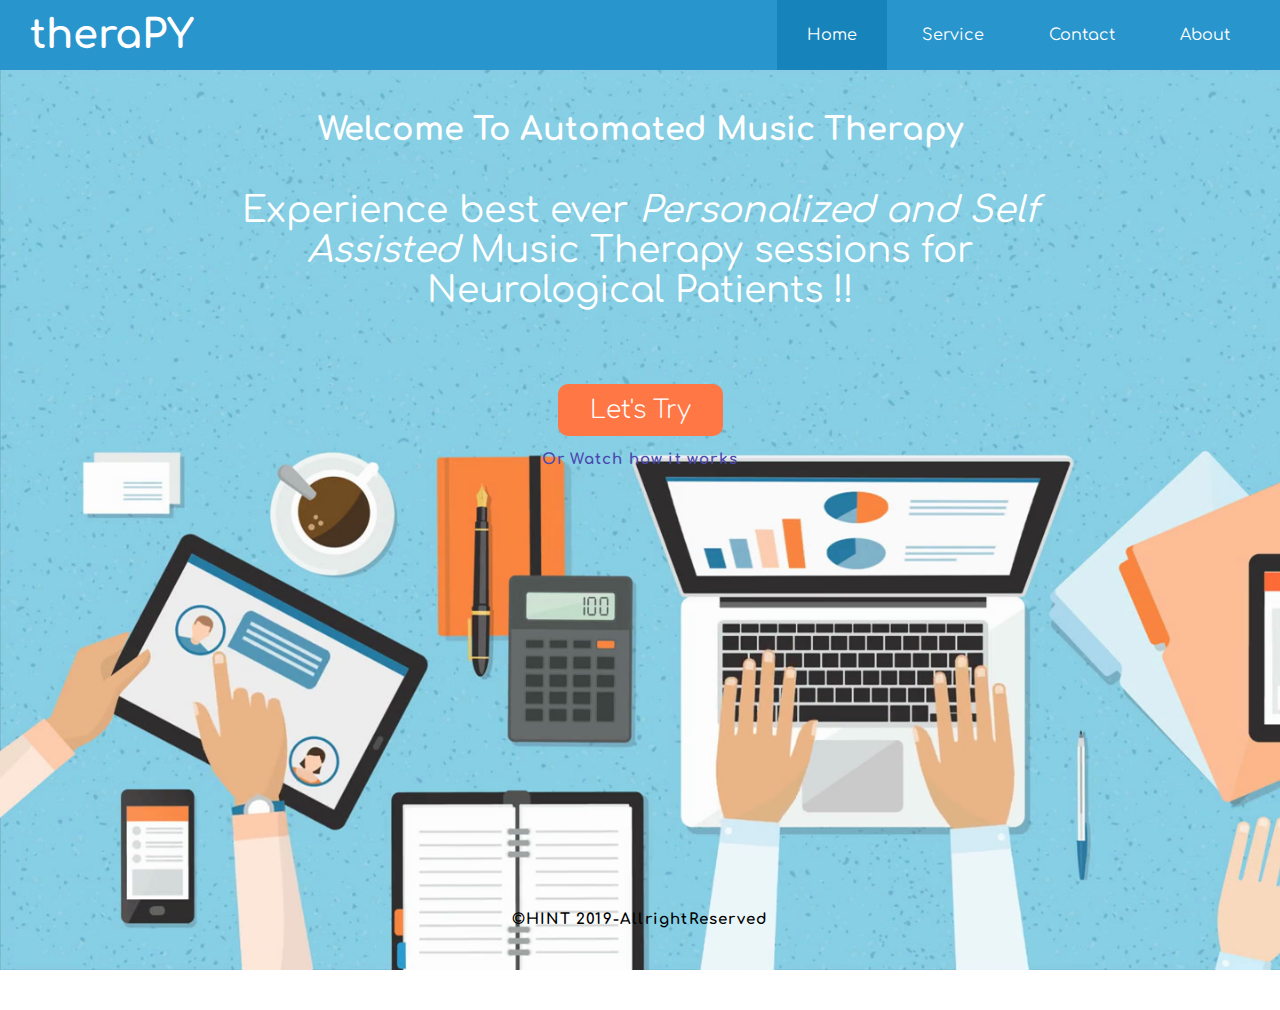
<file: html_files/index.html>
<!DOCTYPE html>
<html>
<head>
	<title>theraPY</title>
	<link rel="stylesheet" type="text/css" href="style.css">
	<link href="https://fonts.googleapis.com/css?family=Comfortaa" rel="stylesheet">
</head>
<body>
<div id="nav1">
	<h1><a href="index.html">theraPY</a></h1>
	<ul>
		<li id="active"><a href="index.html">Home</a></li>
		<li><a href="service.html">Service</a></li>
		<li><a href="contact.html">Contact</a></li>
		<li><a href="about.html">About</a></li>
	</ul>
</div>
<div id="main-content">
	<br>
	<h1>Welcome To Automated Music Therapy</h1>
	<br>
	<p>Experience best ever <i>Personalized and Self Assisted</i> Music Therapy sessions for Neurological Patients !!</p>
	<div id="page">
		<h3><a href="pythonPage.html">Let's Try</a></h3>
	</div>
	<div id="video">
		<p><a href="https://www.youtube.com">Or Watch how it works</a></p>
	</div>
	<div id="footer">
		<p>&copy;HINT 2019-AllrightReserved</p>
	</div>
</div>
</body>
</html>
</file>
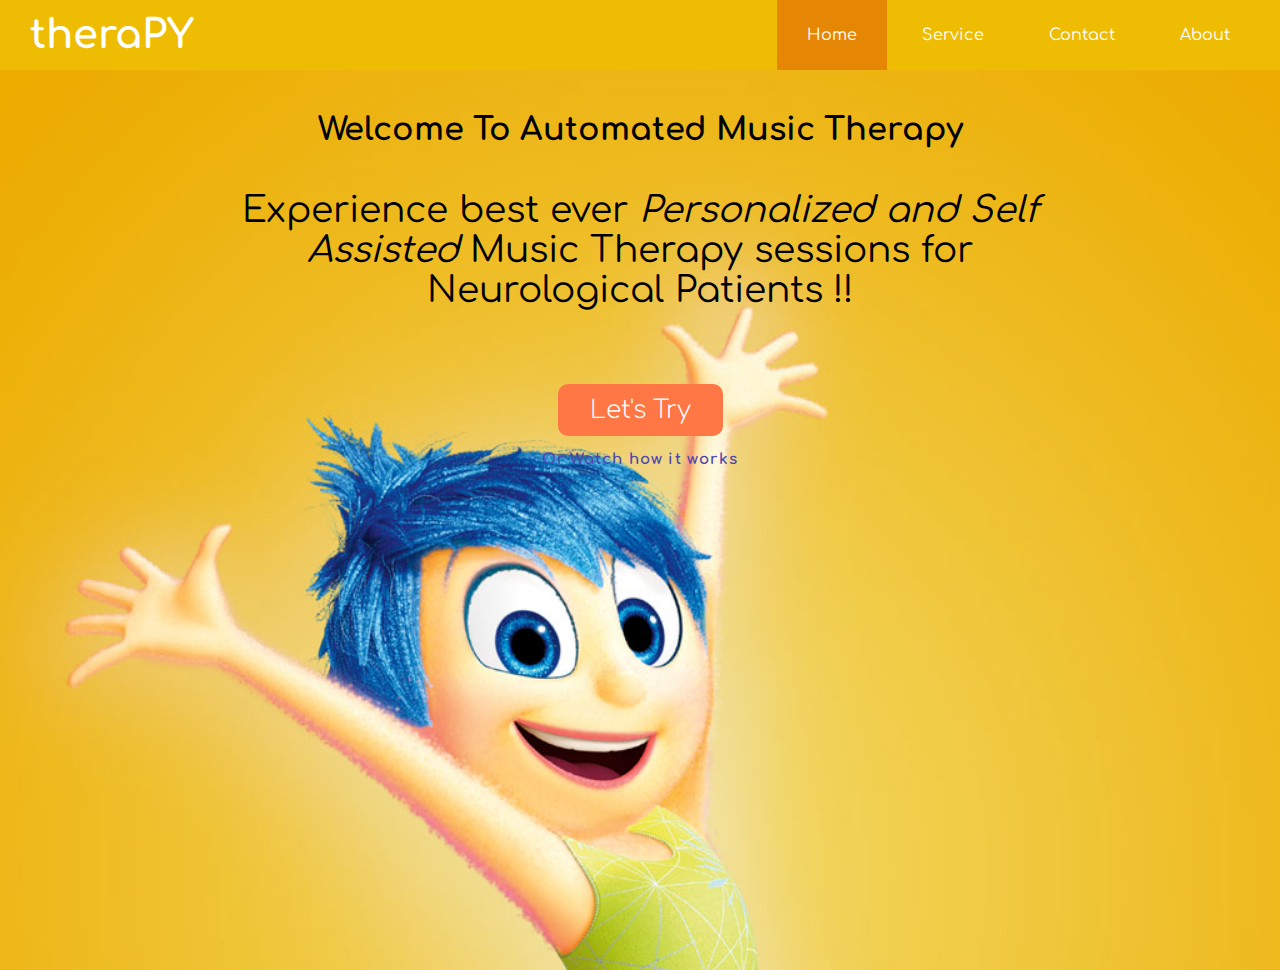
<file: templates/index.html>
<!DOCTYPE html>
<html>
<head>
	<title>theraPY</title>
	<link rel="stylesheet" type="text/css" href="../static/style.css">
	<link href="https://fonts.googleapis.com/css?family=Comfortaa" rel="stylesheet">
</head>
<body>
<div id="nav1">
	<h1><a href="index.html">theraPY</a></h1>
	<ul>
		<li id="active"><a href="index.html">Home</a></li>
		<li><a href="service.html">Service</a></li>
		<li><a href="contact.html">Contact</a></li>
		<li><a href="about.html">About</a></li>
	</ul>
</div>
<div id="main-content">
	<br>
	<h1>Welcome To Automated Music Therapy</h1>
	<br>
	<p>Experience best ever <i>Personalized and Self Assisted</i> Music Therapy sessions for Neurological Patients !!</p>
	<div id="page">
		<h3><a href="/my-link/">Let's Try</a></h3>
	</div>
	<div id="video">
		<p><a href="https://www.youtube.com">Or Watch how it works</a></p>
	</div>
	<div id="footer">
		<!-- <p>&copy;HINT 2019-All rightReserved</p> -->
	</div>
</div>
</body>
</html>
</file>
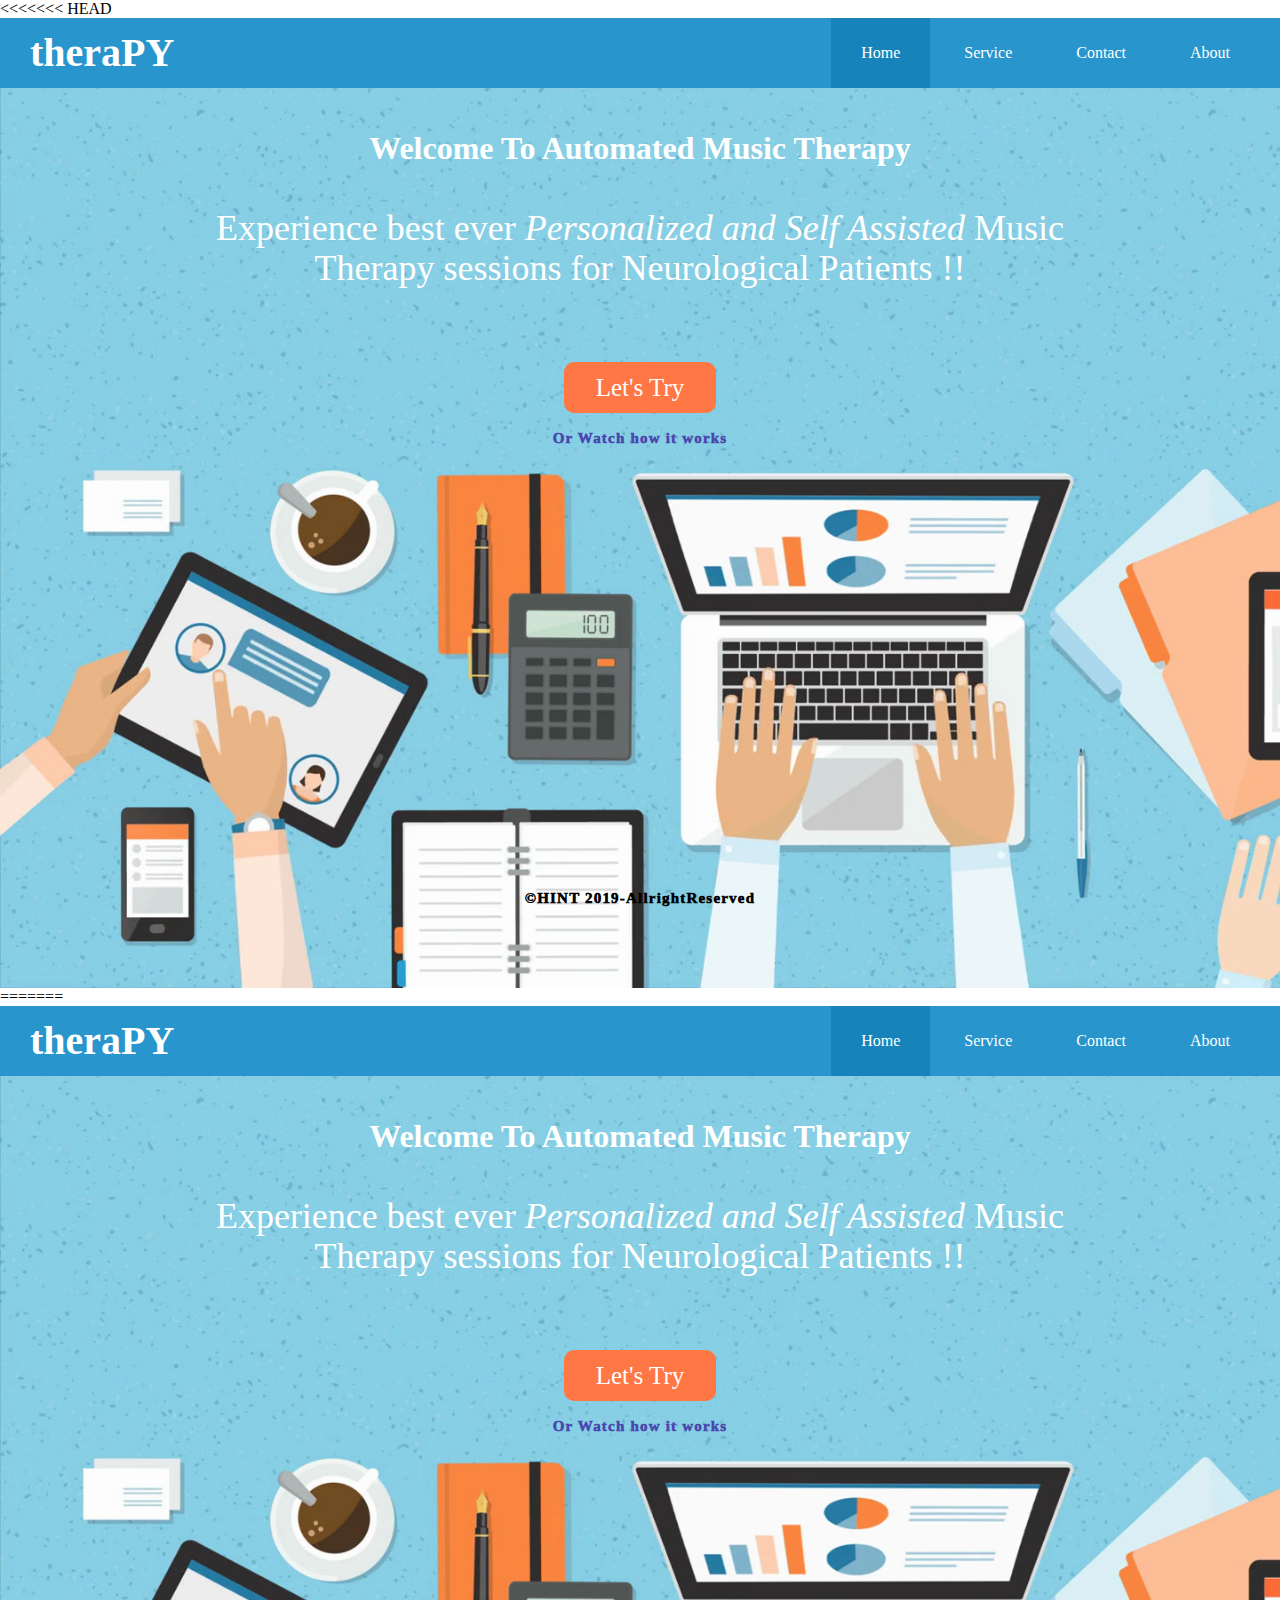
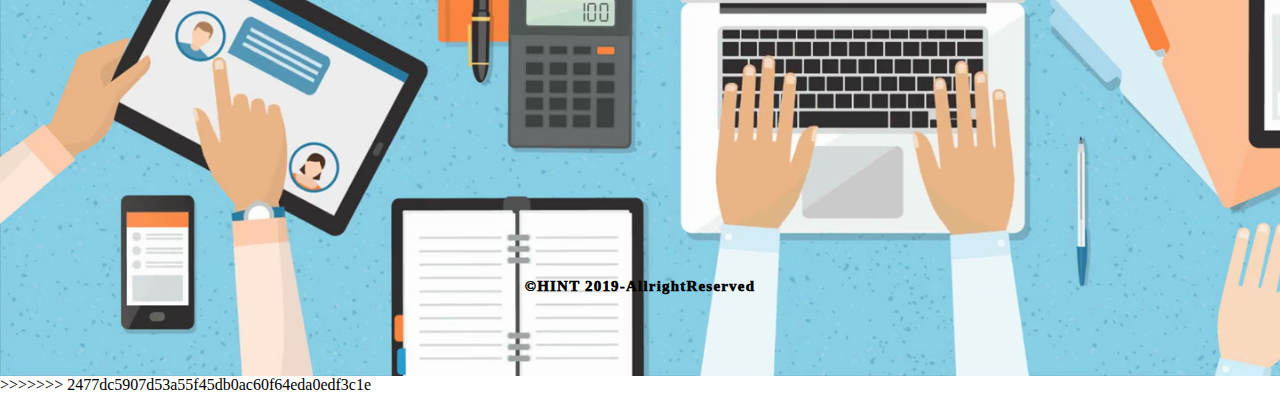
<file: old/html_files/index.html>
<<<<<<< HEAD
<!DOCTYPE html>
<html>
<head>
	<title>theraPY</title>
	<link rel="stylesheet" type="text/css" href="style.css">
	<link href="https://fonts.googleapis.com/css?family=Comfortaa" rel="stylesheet">
</head>
<body>
<div id="nav1">
	<h1><a href="index.html">theraPY</a></h1>
	<ul>
		<li id="active"><a href="index.html">Home</a></li>
		<li><a href="service.html">Service</a></li>
		<li><a href="contact.html">Contact</a></li>
		<li><a href="about.html">About</a></li>
	</ul>
</div>
<div id="main-content">
	<br>
	<h1>Welcome To Automated Music Therapy</h1>
	<br>
	<p>Experience best ever <i>Personalized and Self Assisted</i> Music Therapy sessions for Neurological Patients !!</p>
	<div id="page">
		<h3><a href="pythonPage.html">Let's Try</a></h3>
	</div>
	<div id="video">
		<p><a href="https://www.youtube.com">Or Watch how it works</a></p>
	</div>
	<div id="footer">
		<p>&copy;HINT 2019-AllrightReserved</p>
	</div>
</div>
</body>
=======
<!DOCTYPE html>
<html>
<head>
	<title>theraPY</title>
	<link rel="stylesheet" type="text/css" href="style.css">
	<link href="https://fonts.googleapis.com/css?family=Comfortaa" rel="stylesheet">
</head>
<body>
<div id="nav1">
	<h1><a href="index.html">theraPY</a></h1>
	<ul>
		<li id="active"><a href="index.html">Home</a></li>
		<li><a href="service.html">Service</a></li>
		<li><a href="contact.html">Contact</a></li>
		<li><a href="about.html">About</a></li>
	</ul>
</div>
<div id="main-content">
	<br>
	<h1>Welcome To Automated Music Therapy</h1>
	<br>
	<p>Experience best ever <i>Personalized and Self Assisted</i> Music Therapy sessions for Neurological Patients !!</p>
	<div id="page">
		<h3><a href="pythonPage.html">Let's Try</a></h3>
	</div>
	<div id="video">
		<p><a href="https://www.youtube.com">Or Watch how it works</a></p>
	</div>
	<div id="footer">
		<p>&copy;HINT 2019-AllrightReserved</p>
	</div>
</div>
</body>
>>>>>>> 2477dc5907d53a55f45db0ac60f64eda0edf3c1e
</html>
</file>
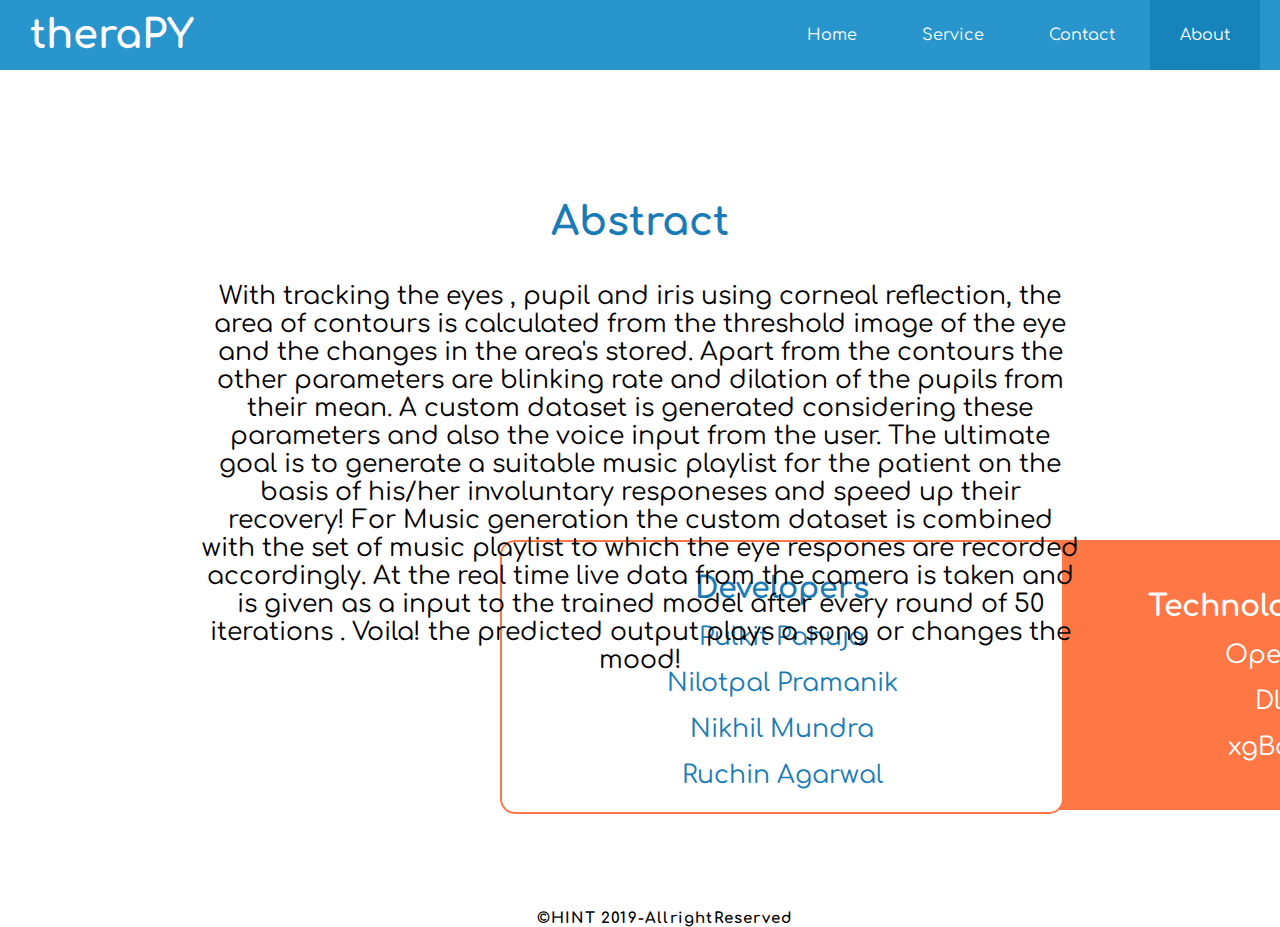
<file: html_files/about.html>
<!DOCTYPE html>
<html>
<head>
	<title>theraPY</title>
	<link rel="stylesheet" type="text/css" href="style.css">
	<link href="https://fonts.googleapis.com/css?family=Comfortaa" rel="stylesheet">
</head>
<body>
<div id="nav1">
	<h1><a href="index.html">theraPY</a></h1>
	<ul>
		<li><a href="index.html">Home</a></li>
		<li><a href="service.html">Service</a></li>
		<li><a href="contact.html">Contact</a></li>
		<li id="active"><a href="about.html">About</a></li>
	</ul>
</div>
<div id="abstract">
	<div id="child">
		<h1>Abstract</h1>
		<br>
		<p>With tracking the eyes , pupil and iris using corneal reflection, the area of contours is calculated from the threshold image of the eye and the changes in the area's stored. Apart from the contours the other parameters are blinking rate and dilation of the pupils from their mean. A custom dataset is generated considering these parameters and also the voice input from the user. The ultimate goal is to generate a suitable music playlist for the patient on the basis of his/her involuntary responeses and speed up their recovery! For Music generation the custom dataset is combined with the set of music playlist to which the eye respones are recorded accordingly. At the real time live data from the camera is taken and is given as a input to the trained model after every round of 50 iterations . Voila! the predicted output plays a song or changes the mood!</p>
	</div>
</div>
<div id="people">
	<div id="devs">
		<h1>Developers</h1>
		<br>
		<ul>
			<p>Pulkit Pahuja</p><br>
			<p>Nilotpal Pramanik</p><br>
			<p>Nikhil Mundra</p><br>
			<p>Ruchin Agarwal</p><br>
		</ul>
	</div>
	<div id="sups">
		<h1>Technology Used</h1>
		<br>
		<ul>
			<p>OpenCV</p><br>
			<p>Dlib</p><br>
			<p>xgBoost</p><br>
		</ul>
	</div>
</div>
<div id="about-footer">
		<p>&copy;HINT 2019-AllrightReserved</p>
</div>
</body>
</html>
</file>
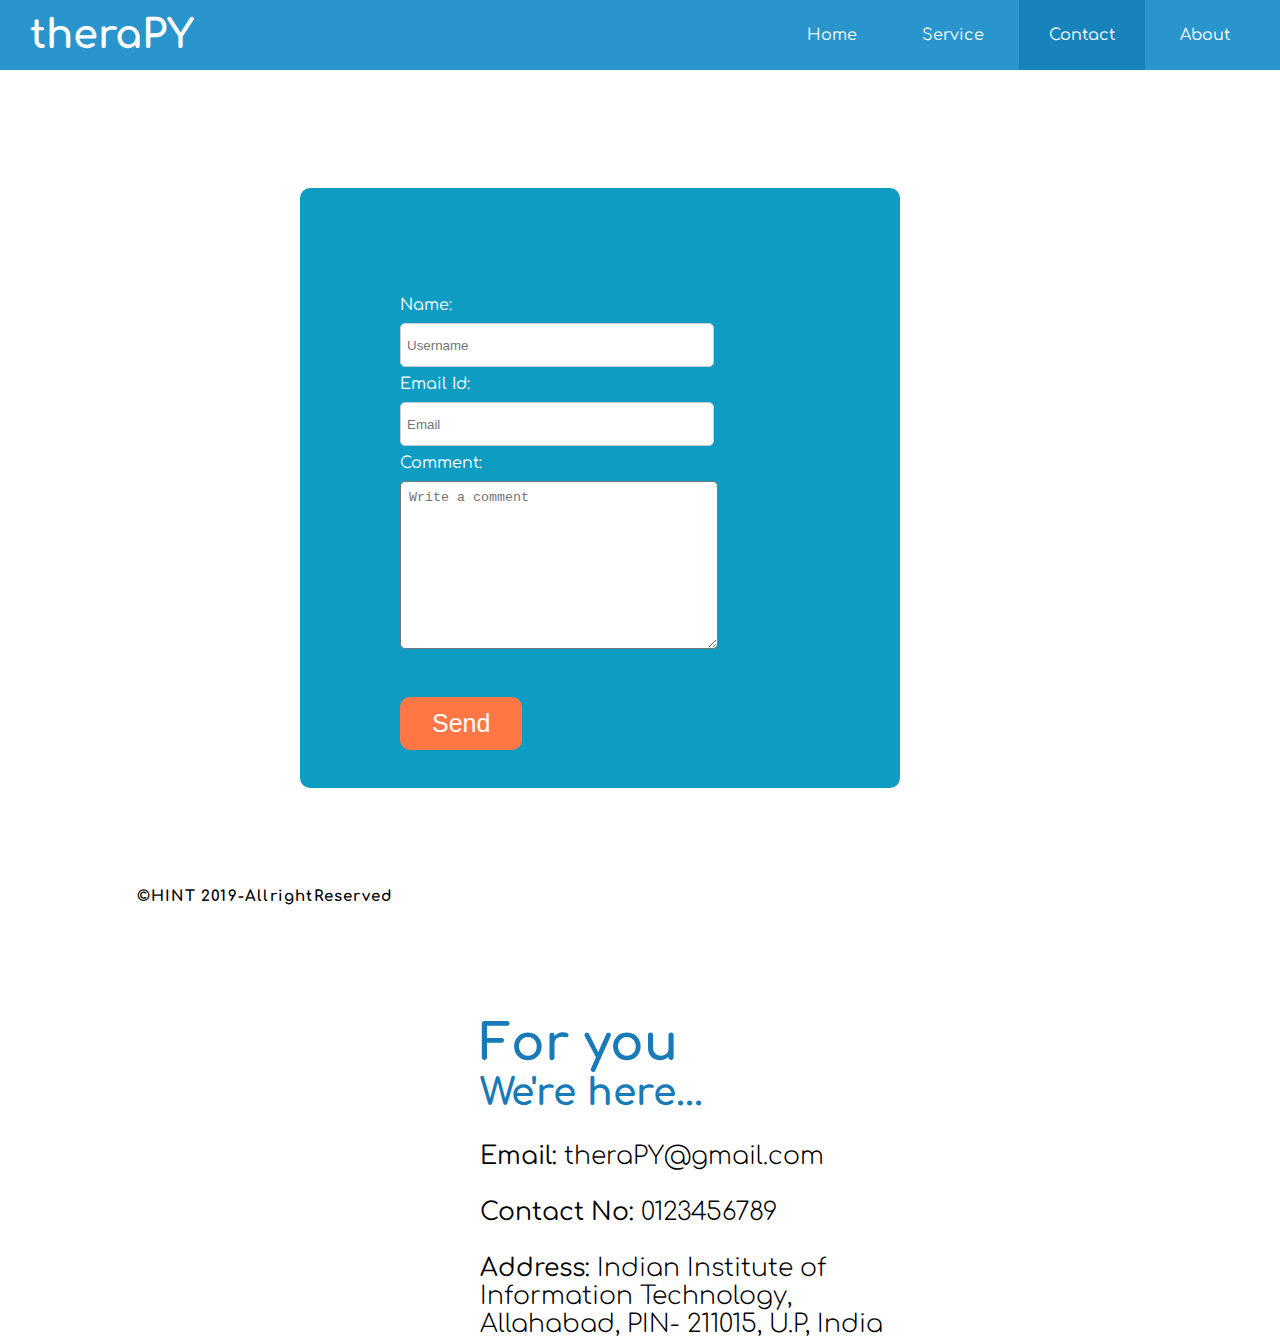
<file: html_files/contact.html>
<!DOCTYPE html>
<html>
<head>
	<title>theraPY</title>
	<link rel="stylesheet" type="text/css" href="style.css">
	<link href="https://fonts.googleapis.com/css?family=Comfortaa" rel="stylesheet">
</head>
<body>
<div id="nav1">
	<h1><a href="index.html">theraPY</a></h1>
	<ul>
		<li><a href="index.html">Home</a></li>
		<li><a href="service.html">Service</a></li>
		<li id="active"><a href="contact.html">Contact</a></li>
		<li><a href="about.html">About</a></li>
	</ul>
</div>

<div id="form">
	<br>
	<form>
		Name: <br>
		<input type="text" placeholder="Username" id="name"><br>
		Email Id: <br>
		<input type="text" placeholder="Email" id="name"><br>
		Comment: <br>
		<textarea placeholder="Write a comment" name="comment" id="com"></textarea><br>
		<br>
		<input type="submit" value="Send" id="sub">
	</form>
	<div id="con">
		<br>
		<h1>For you</h1>
		
		<h2>We're here...</h2>
		<br>
		<p>
			<b>Email:</b> theraPY@gmail.com<br>
			<br>
			<b>Contact No:</b> 0123456789<br>
			<br>
			<b>Address:</b> Indian Institute of Information Technology,<br>
			Allahabad, PIN- 211015, U.P, India<br>
		</p>
	</div>
</div>
<div id="contact-footer">
		<p>&copy;HINT 2019-AllrightReserved</p>
</div>
</body>
</html>
</file>
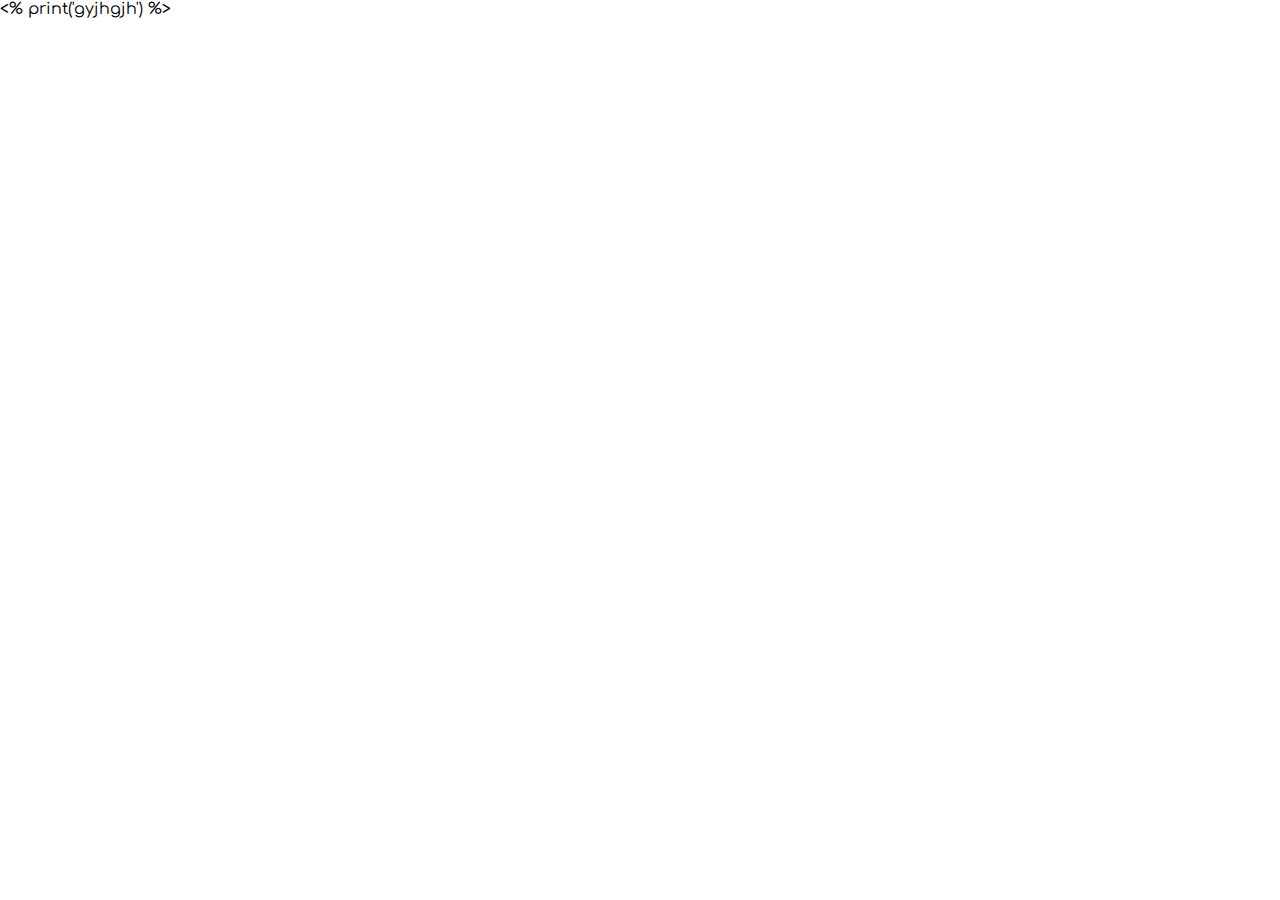
<file: html_files/pythonPage.html>
<!DOCTYPE html>
<html>
<head>
	<title>theraPY</title>
	<link rel="stylesheet" type="text/css" href="style.css">
	<link href="https://fonts.googleapis.com/css?family=Comfortaa" rel="stylesheet">
</head>
<body>
	<p><% print('gyjhgjh') %></p>
</body>
</html>
</file>
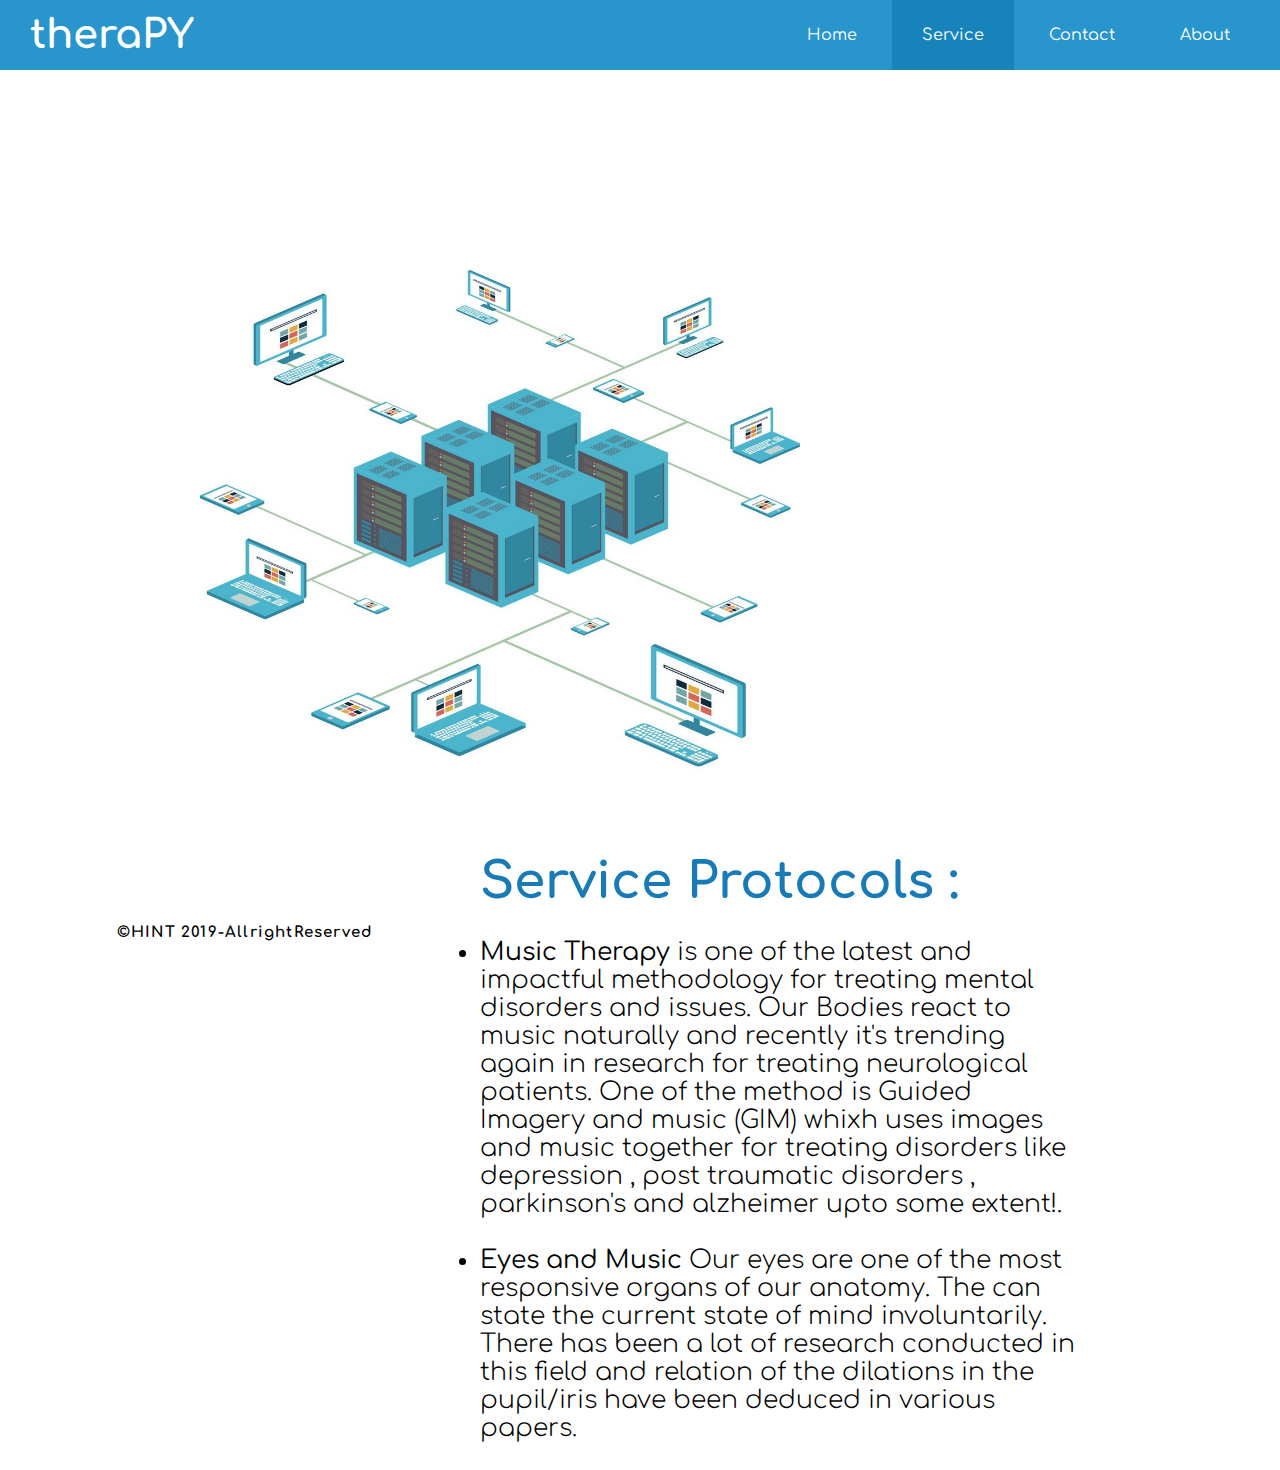
<file: html_files/service.html>
<!DOCTYPE html>
<html>
<head>
	<title>theraPY</title>
	<link rel="stylesheet" type="text/css" href="style.css">
	<link href="https://fonts.googleapis.com/css?family=Comfortaa" rel="stylesheet">
</head>
<body>
<div id="nav1">
	<h1><a href="index.html">theraPY</a></h1>
	<ul>
		<li><a href="index.html">Home</a></li>
		<li id="active"><a href="service.html">Service</a></li>
		<li><a href="contact.html">Contact</a></li>
		<li><a href="about.html">About</a></li>
	</ul>
</div>

<div id="picture">
	<img src="service.jpg">
	<div id="text">
		<h1> Service Protocols :</h1>
		<br>
		<ul> 
			<li><b>Music Therapy</b> is one of the latest and impactful methodology for treating mental disorders and issues. Our Bodies react to music naturally and recently it's trending again in research for treating neurological patients. One of the method is Guided Imagery and music (GIM) whixh uses images and music together for treating disorders like depression , post traumatic disorders , parkinson's and alzheimer upto some extent!.<br></li><br>
			<li><b>Eyes and Music</b> Our eyes are one of the most responsive organs of our anatomy. The can state the current state of mind involuntarily. There has been a lot of research conducted in this field and relation of the dilations in the pupil/iris have been deduced in various papers. <br></li><br>
		</ul>
	</div>
</div>
<div id="service-footer">
		<p>&copy;HINT 2019-AllrightReserved</p>
</div>
</body>
</html>
</file>
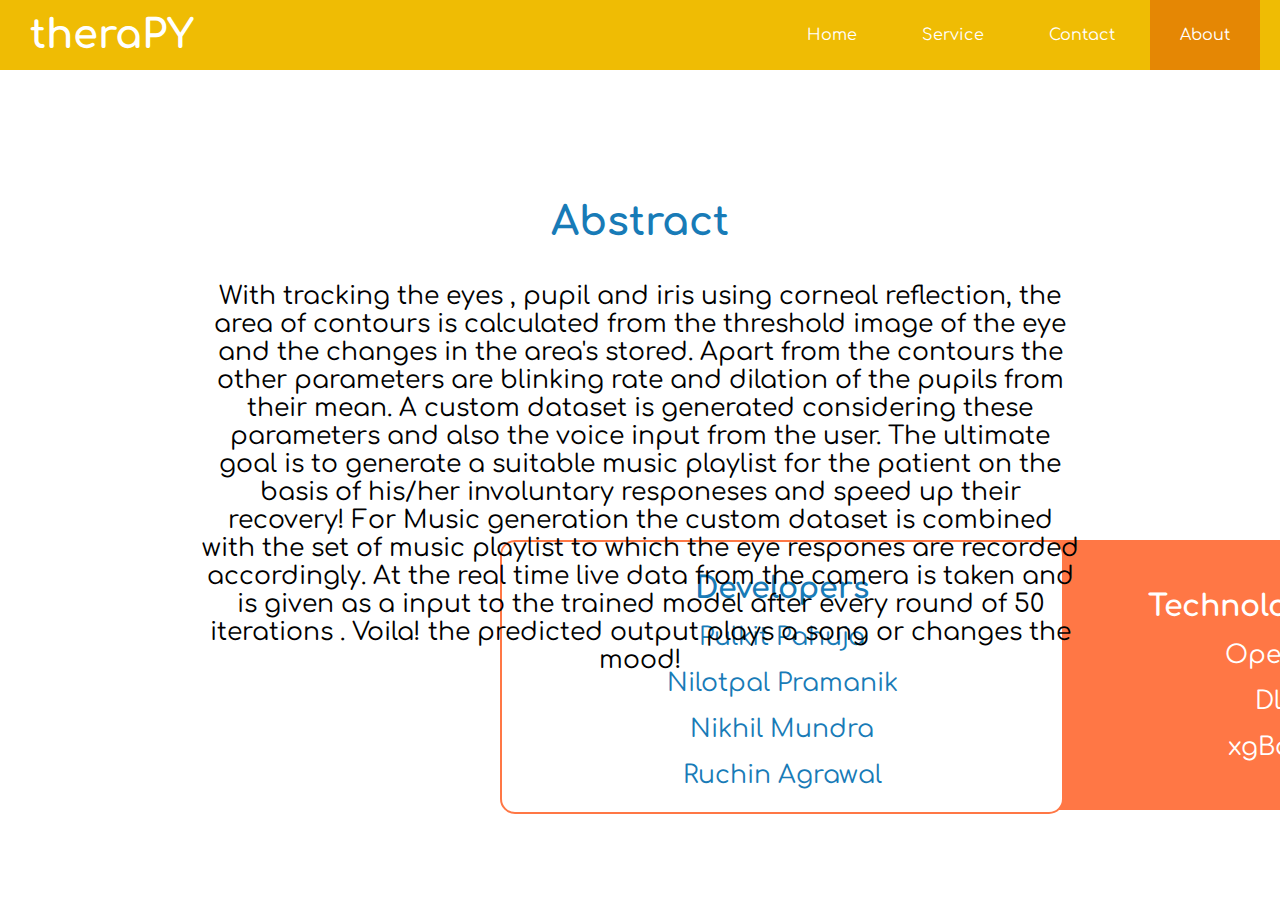
<file: templates/about.html>
<!DOCTYPE html>
<html>
<head>
	<title>theraPY</title>
	<link rel="stylesheet" type="text/css" href="../static/style.css">
	<link href="https://fonts.googleapis.com/css?family=Comfortaa" rel="stylesheet">
</head>
<body>
<div id="nav1">
	<h1><a href="index.html">theraPY</a></h1>
	<ul>
		<li><a href="index.html">Home</a></li>
		<li><a href="service.html">Service</a></li>
		<li><a href="contact.html">Contact</a></li>
		<li id="active"><a href="about.html">About</a></li>
	</ul>
</div>
<div id="abstract">
	<div id="child">
		<h1>Abstract</h1>
		<br>
		<p>With tracking the eyes , pupil and iris using corneal reflection, the area of contours is calculated from the threshold image of the eye and the changes in the area's stored. Apart from the contours the other parameters are blinking rate and dilation of the pupils from their mean. A custom dataset is generated considering these parameters and also the voice input from the user. The ultimate goal is to generate a suitable music playlist for the patient on the basis of his/her involuntary responeses and speed up their recovery! For Music generation the custom dataset is combined with the set of music playlist to which the eye respones are recorded accordingly. At the real time live data from the camera is taken and is given as a input to the trained model after every round of 50 iterations . Voila! the predicted output plays a song or changes the mood!</p>
	</div>
</div>
<div id="people">
	<div id="devs">
		<h1>Developers</h1>
		<br>
		<ul>
			<p>Pulkit Pahuja</p><br>
			<p>Nilotpal Pramanik</p><br>
			<p>Nikhil Mundra</p><br>
			<p>Ruchin Agrawal</p><br>
		</ul>
	</div>
	<div id="sups">
		<h1>Technology Used</h1>
		<br>
		<ul>
			<p>OpenCV</p><br>
			<p>Dlib</p><br>
			<p>xgBoost</p><br>
		</ul>
	</div>
</div>
<div id="about-footer">
		<!-- <p>&copy;HINT 2019-AllrightReserved</p> -->
</div>
</body>
</html>
</file>
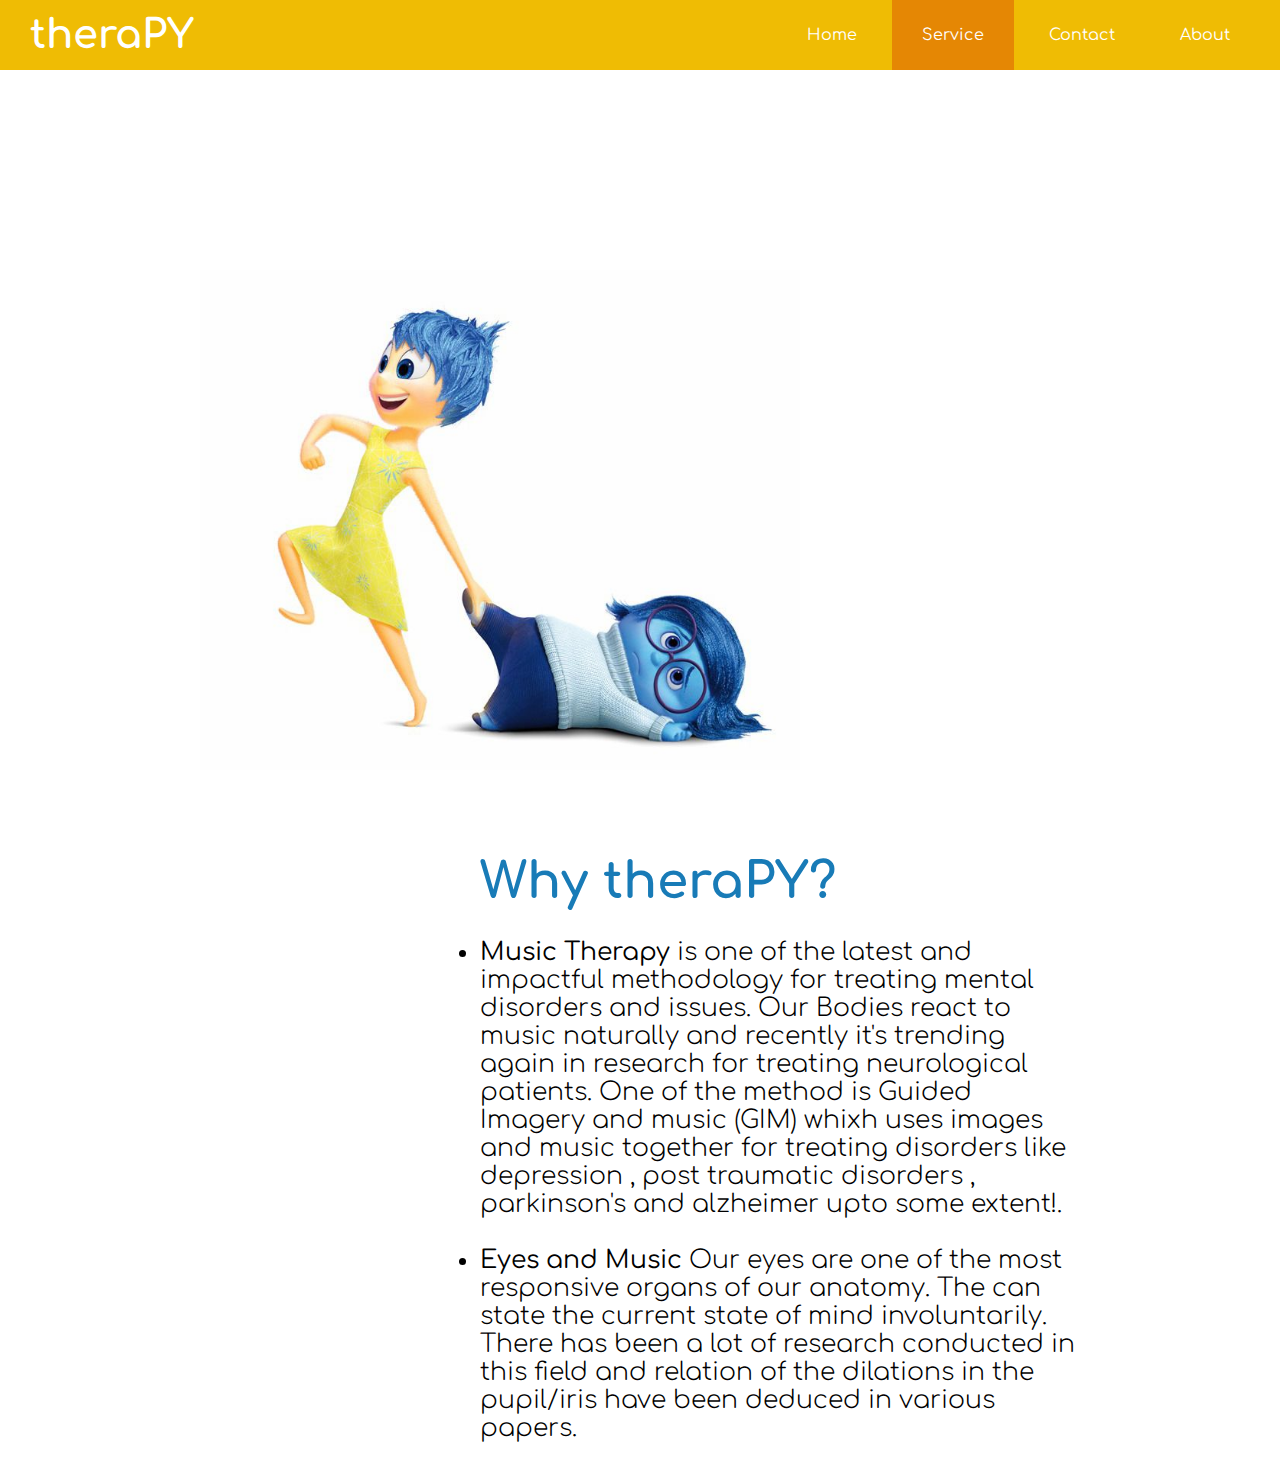
<file: templates/service.html>
<!DOCTYPE html>
<html>
<head>
	<title>theraPY</title>
	<link rel="stylesheet" type="text/css" href="../static/style.css">
	<link href="https://fonts.googleapis.com/css?family=Comfortaa" rel="stylesheet">
</head>
<body>
<div id="nav1">
	<h1><a href="index.html">theraPY</a></h1>
	<ul>
		<li><a href="index.html">Home</a></li>
		<li id="active"><a href="service.html">Service</a></li>
		<li><a href="contact.html">Contact</a></li>
		<li><a href="about.html">About</a></li>
	</ul>
</div>

<div id="picture">
	<img src="../static/serv.jpg">
	<div id="text">
		<h1> Why theraPY? </h1>
		<br>
		<ul> 
			<li><b>Music Therapy</b> is one of the latest and impactful methodology for treating mental disorders and issues. Our Bodies react to music naturally and recently it's trending again in research for treating neurological patients. One of the method is Guided Imagery and music (GIM) whixh uses images and music together for treating disorders like depression , post traumatic disorders , parkinson's and alzheimer upto some extent!.<br></li><br>
			<li><b>Eyes and Music</b> Our eyes are one of the most responsive organs of our anatomy. The can state the current state of mind involuntarily. There has been a lot of research conducted in this field and relation of the dilations in the pupil/iris have been deduced in various papers. <br></li><br>
		</ul>
	</div>
</div>
<div id="service-footer">
		<!-- <p>&copy;HINT 2019-AllrightReserved</p> -->
</div>
</body>
</html>
</file>
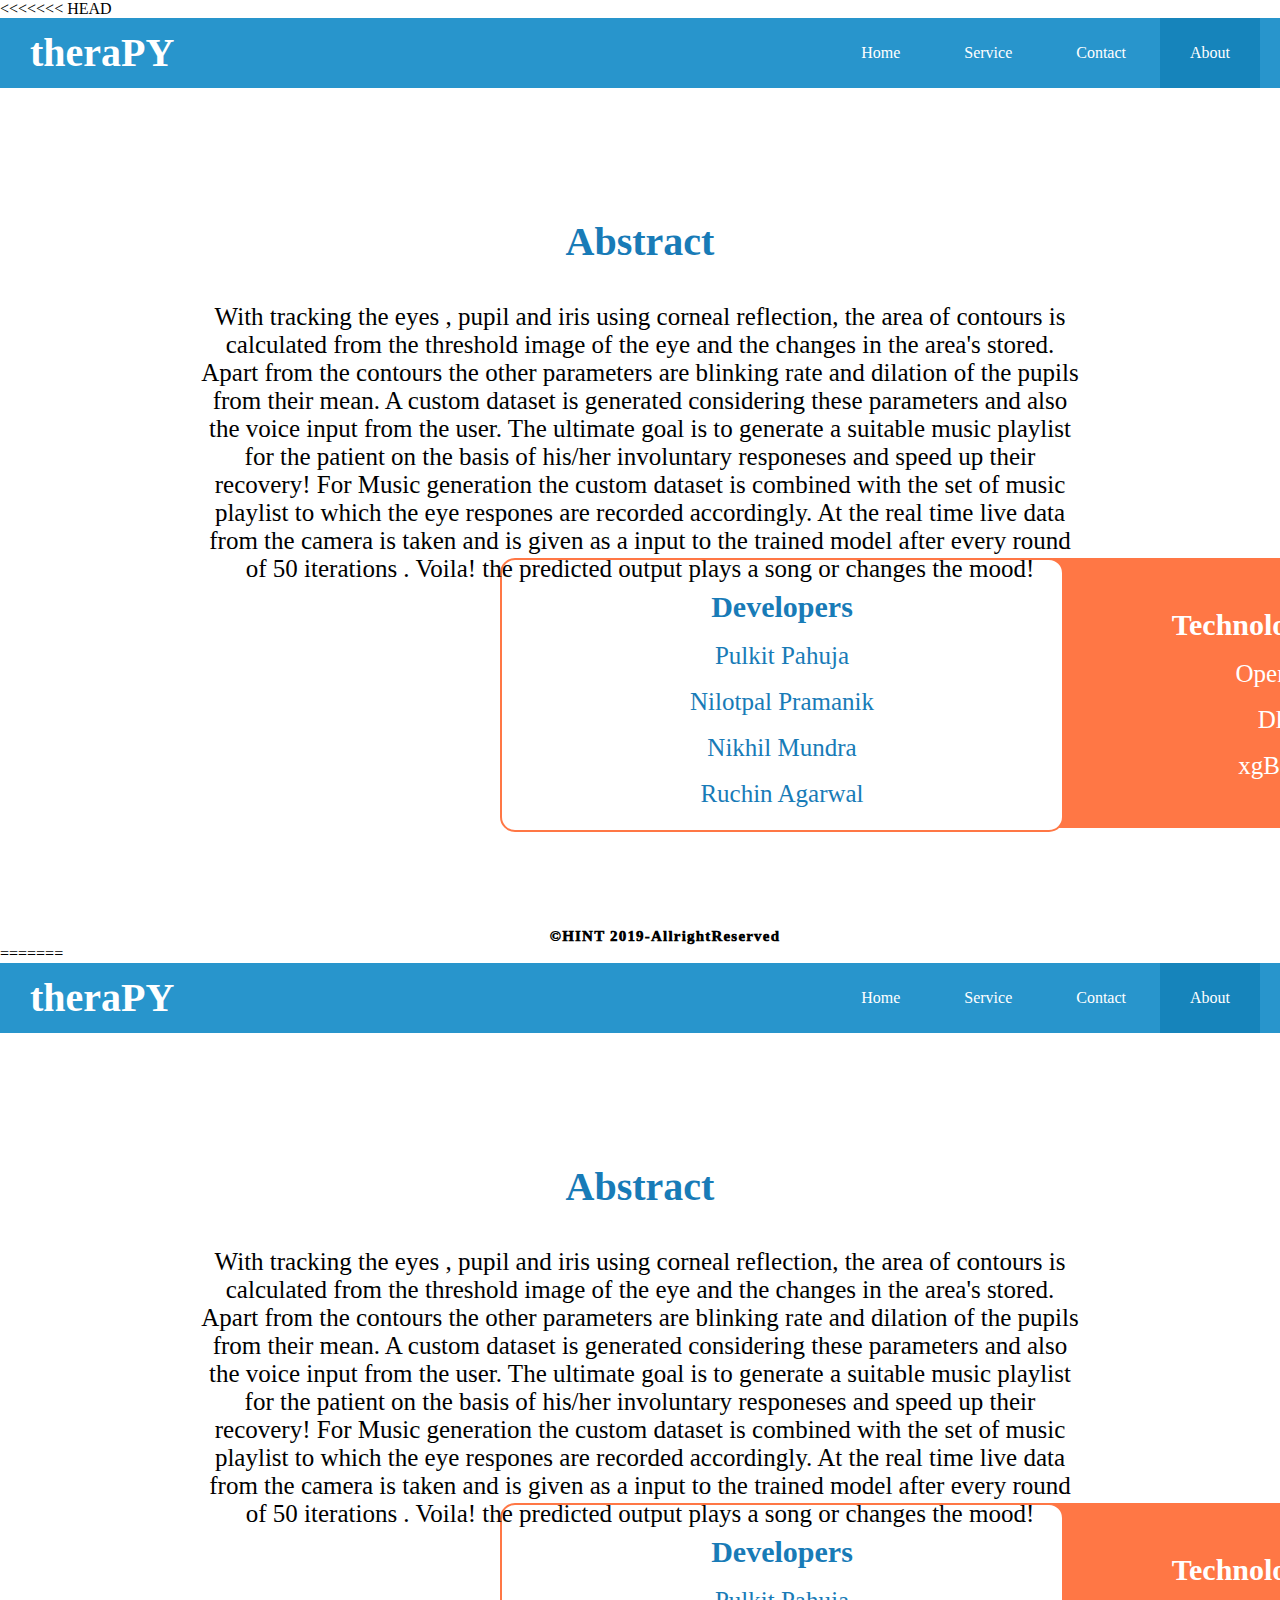
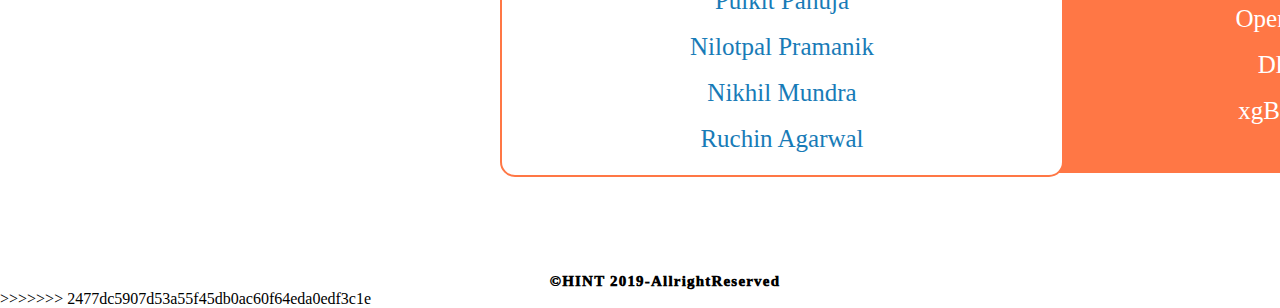
<file: old/html_files/about.html>
<<<<<<< HEAD
<!DOCTYPE html>
<html>
<head>
	<title>theraPY</title>
	<link rel="stylesheet" type="text/css" href="style.css">
	<link href="https://fonts.googleapis.com/css?family=Comfortaa" rel="stylesheet">
</head>
<body>
<div id="nav1">
	<h1><a href="index.html">theraPY</a></h1>
	<ul>
		<li><a href="index.html">Home</a></li>
		<li><a href="service.html">Service</a></li>
		<li><a href="contact.html">Contact</a></li>
		<li id="active"><a href="about.html">About</a></li>
	</ul>
</div>
<div id="abstract">
	<div id="child">
		<h1>Abstract</h1>
		<br>
		<p>With tracking the eyes , pupil and iris using corneal reflection, the area of contours is calculated from the threshold image of the eye and the changes in the area's stored. Apart from the contours the other parameters are blinking rate and dilation of the pupils from their mean. A custom dataset is generated considering these parameters and also the voice input from the user. The ultimate goal is to generate a suitable music playlist for the patient on the basis of his/her involuntary responeses and speed up their recovery! For Music generation the custom dataset is combined with the set of music playlist to which the eye respones are recorded accordingly. At the real time live data from the camera is taken and is given as a input to the trained model after every round of 50 iterations . Voila! the predicted output plays a song or changes the mood!</p>
	</div>
</div>
<div id="people">
	<div id="devs">
		<h1>Developers</h1>
		<br>
		<ul>
			<p>Pulkit Pahuja</p><br>
			<p>Nilotpal Pramanik</p><br>
			<p>Nikhil Mundra</p><br>
			<p>Ruchin Agarwal</p><br>
		</ul>
	</div>
	<div id="sups">
		<h1>Technology Used</h1>
		<br>
		<ul>
			<p>OpenCV</p><br>
			<p>Dlib</p><br>
			<p>xgBoost</p><br>
		</ul>
	</div>
</div>
<div id="about-footer">
		<p>&copy;HINT 2019-AllrightReserved</p>
</div>
</body>
=======
<!DOCTYPE html>
<html>
<head>
	<title>theraPY</title>
	<link rel="stylesheet" type="text/css" href="style.css">
	<link href="https://fonts.googleapis.com/css?family=Comfortaa" rel="stylesheet">
</head>
<body>
<div id="nav1">
	<h1><a href="index.html">theraPY</a></h1>
	<ul>
		<li><a href="index.html">Home</a></li>
		<li><a href="service.html">Service</a></li>
		<li><a href="contact.html">Contact</a></li>
		<li id="active"><a href="about.html">About</a></li>
	</ul>
</div>
<div id="abstract">
	<div id="child">
		<h1>Abstract</h1>
		<br>
		<p>With tracking the eyes , pupil and iris using corneal reflection, the area of contours is calculated from the threshold image of the eye and the changes in the area's stored. Apart from the contours the other parameters are blinking rate and dilation of the pupils from their mean. A custom dataset is generated considering these parameters and also the voice input from the user. The ultimate goal is to generate a suitable music playlist for the patient on the basis of his/her involuntary responeses and speed up their recovery! For Music generation the custom dataset is combined with the set of music playlist to which the eye respones are recorded accordingly. At the real time live data from the camera is taken and is given as a input to the trained model after every round of 50 iterations . Voila! the predicted output plays a song or changes the mood!</p>
	</div>
</div>
<div id="people">
	<div id="devs">
		<h1>Developers</h1>
		<br>
		<ul>
			<p>Pulkit Pahuja</p><br>
			<p>Nilotpal Pramanik</p><br>
			<p>Nikhil Mundra</p><br>
			<p>Ruchin Agarwal</p><br>
		</ul>
	</div>
	<div id="sups">
		<h1>Technology Used</h1>
		<br>
		<ul>
			<p>OpenCV</p><br>
			<p>Dlib</p><br>
			<p>xgBoost</p><br>
		</ul>
	</div>
</div>
<div id="about-footer">
		<p>&copy;HINT 2019-AllrightReserved</p>
</div>
</body>
>>>>>>> 2477dc5907d53a55f45db0ac60f64eda0edf3c1e
</html>
</file>
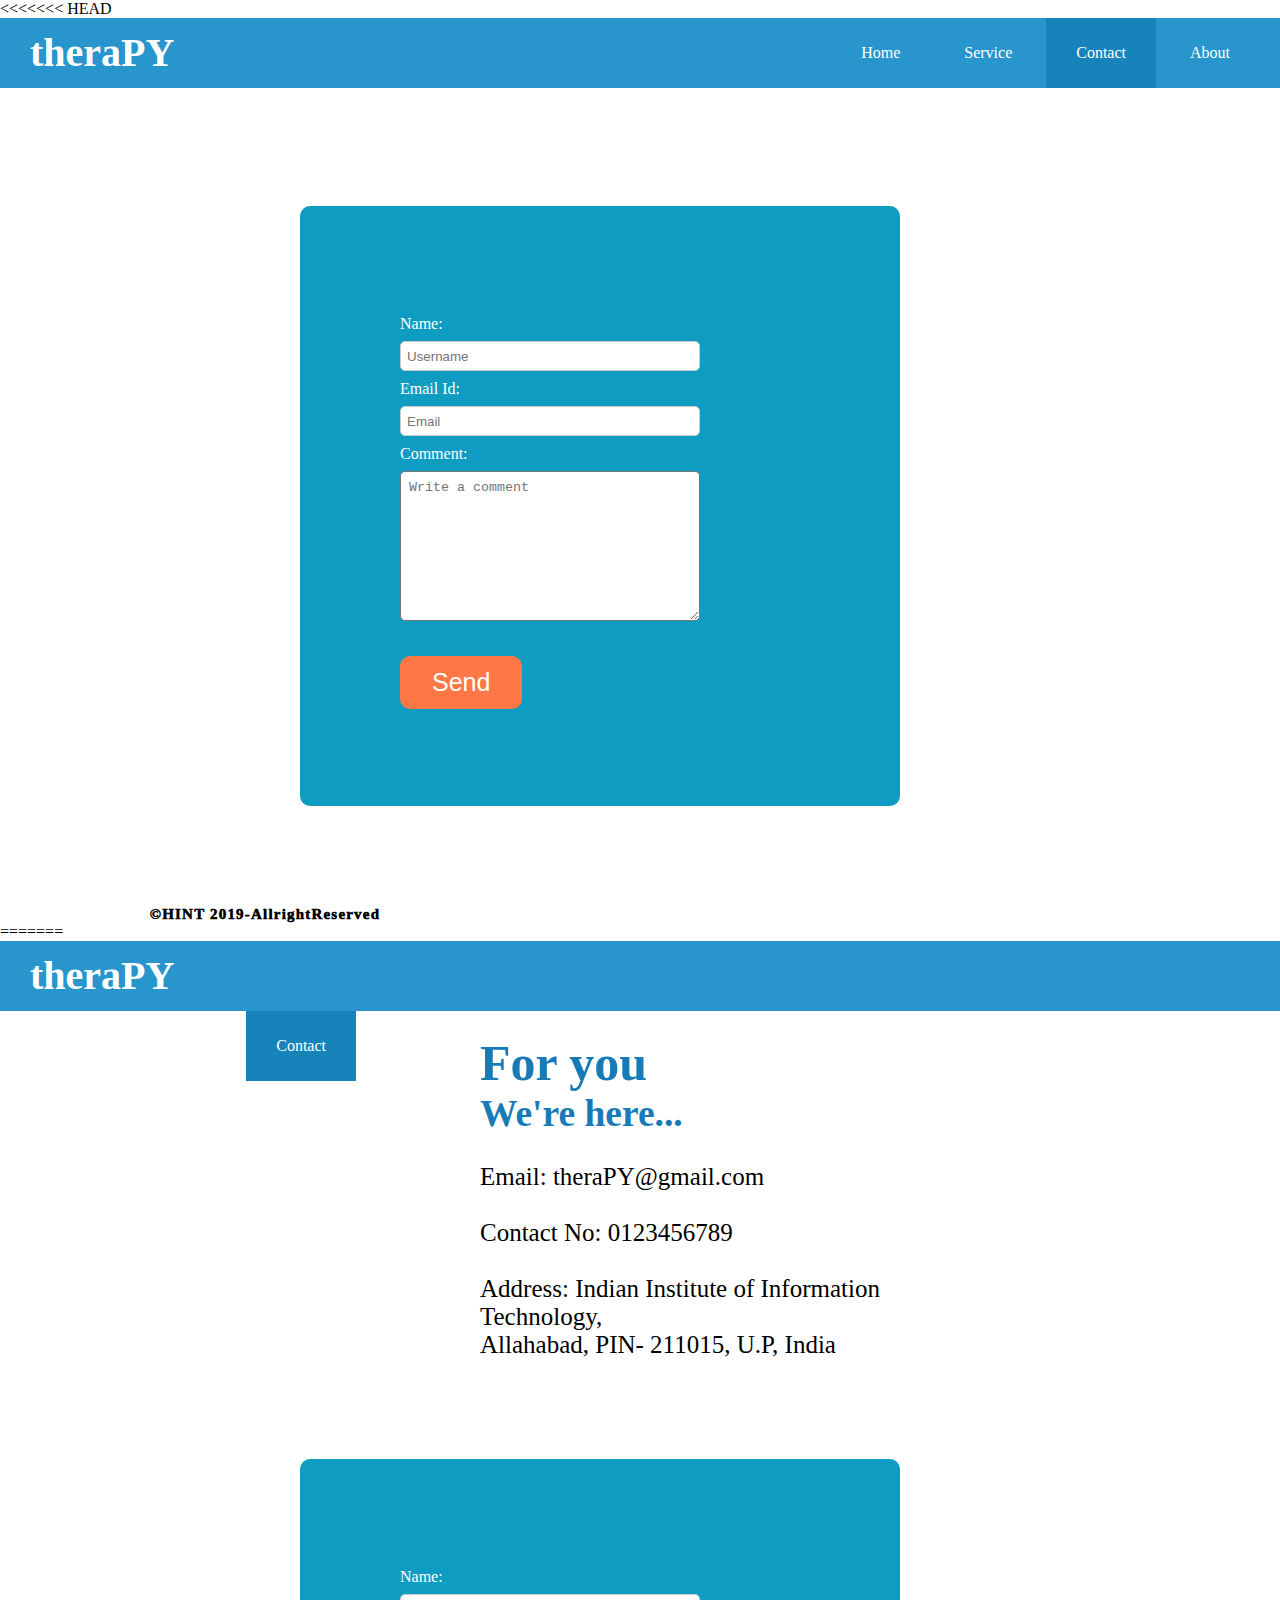
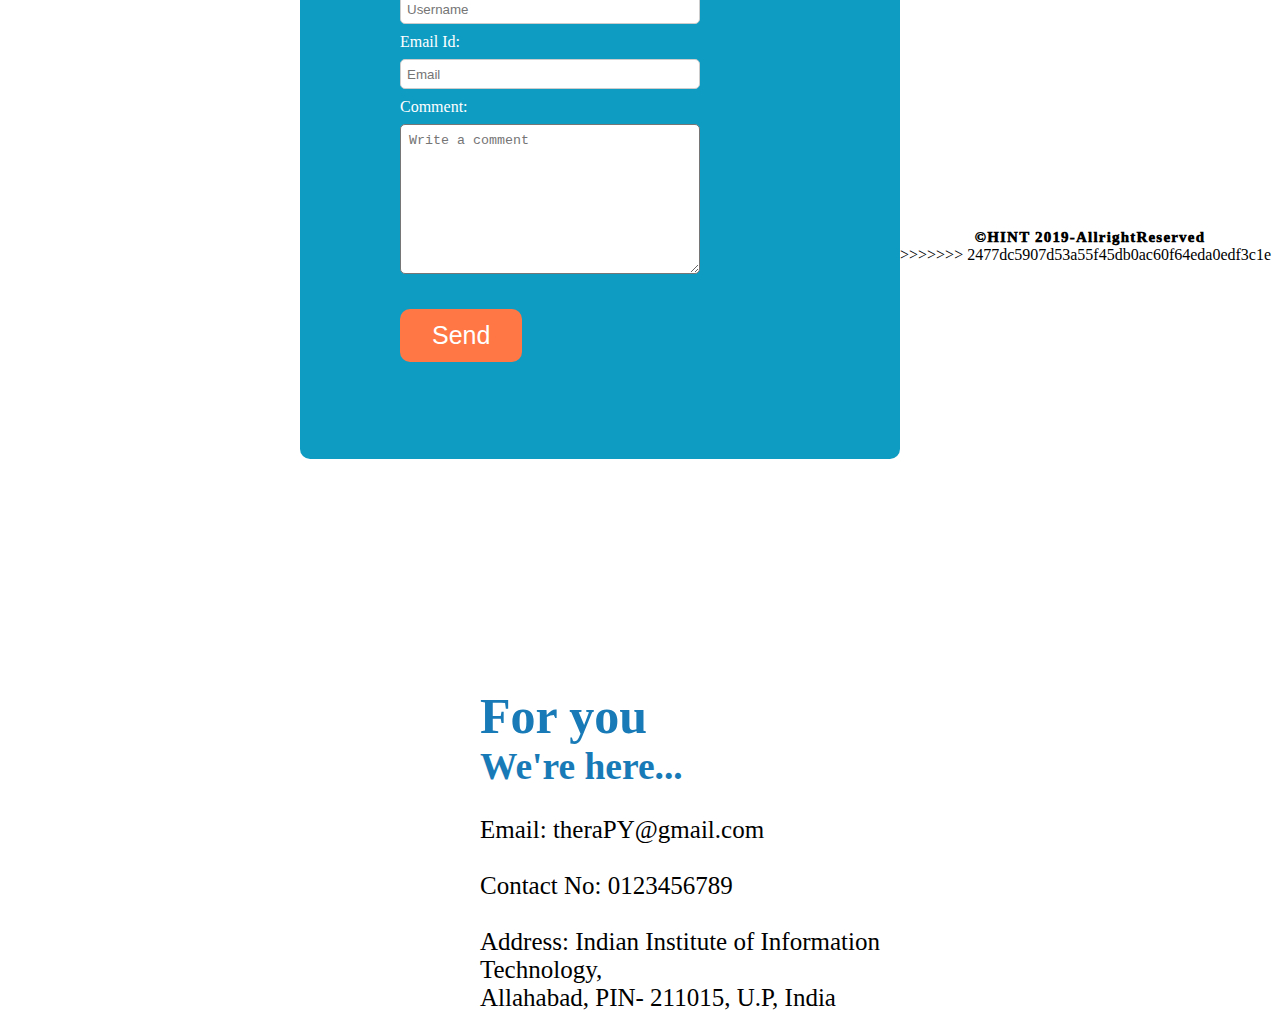
<file: old/html_files/contact.html>
<<<<<<< HEAD
<!DOCTYPE html>
<html>
<head>
	<title>theraPY</title>
	<link rel="stylesheet" type="text/css" href="style.css">
	<link href="https://fonts.googleapis.com/css?family=Comfortaa" rel="stylesheet">
</head>
<body>
<div id="nav1">
	<h1><a href="index.html">theraPY</a></h1>
	<ul>
		<li><a href="index.html">Home</a></li>
		<li><a href="service.html">Service</a></li>
		<li id="active"><a href="contact.html">Contact</a></li>
		<li><a href="about.html">About</a></li>
	</ul>
</div>

<div id="form">
	<br>
	<form>
		Name: <br>
		<input type="text" placeholder="Username" id="name"><br>
		Email Id: <br>
		<input type="text" placeholder="Email" id="name"><br>
		Comment: <br>
		<textarea placeholder="Write a comment" name="comment" id="com"></textarea><br>
		<br>
		<input type="submit" value="Send" id="sub">
	</form>
	<div id="con">
		<br>
		<h1>For you</h1>
		
		<h2>We're here...</h2>
		<br>
		<p>
			<b>Email:</b> theraPY@gmail.com<br>
			<br>
			<b>Contact No:</b> 0123456789<br>
			<br>
			<b>Address:</b> Indian Institute of Information Technology,<br>
			Allahabad, PIN- 211015, U.P, India<br>
		</p>
	</div>
</div>
<div id="contact-footer">
		<p>&copy;HINT 2019-AllrightReserved</p>
</div>
</body>
=======
<!DOCTYPE html>
<html>
<head>
	<title>theraPY</title>
	<link rel="stylesheet" type="text/css" href="style.css">
	<link href="https://fonts.googleapis.com/css?family=Comfortaa" rel="stylesheet">
</head>
<body>
<div id="nav1">
	<h1><a href="index.html">theraPY</a></h1>
	<ul>
		<li><a href="index.html">Home</a></li>
		<li><a href="service.html">Service</a></li>
		<li id="active"><a href="contact.html">Contact</a></li>
		<li><a href="about.html">About</a></li>
	</ul>
</div>

<div id="form">
	<br>
	<form>
		Name: <br>
		<input type="text" placeholder="Username" id="name"><br>
		Email Id: <br>
		<input type="text" placeholder="Email" id="name"><br>
		Comment: <br>
		<textarea placeholder="Write a comment" name="comment" id="com"></textarea><br>
		<br>
		<input type="submit" value="Send" id="sub">
	</form>
	<div id="con">
		<br>
		<h1>For you</h1>
		
		<h2>We're here...</h2>
		<br>
		<p>
			<b>Email:</b> theraPY@gmail.com<br>
			<br>
			<b>Contact No:</b> 0123456789<br>
			<br>
			<b>Address:</b> Indian Institute of Information Technology,<br>
			Allahabad, PIN- 211015, U.P, India<br>
		</p>
	</div>
</div>
<div id="contact-footer">
		<p>&copy;HINT 2019-AllrightReserved</p>
</div>
</body>
>>>>>>> 2477dc5907d53a55f45db0ac60f64eda0edf3c1e
</html>
</file>
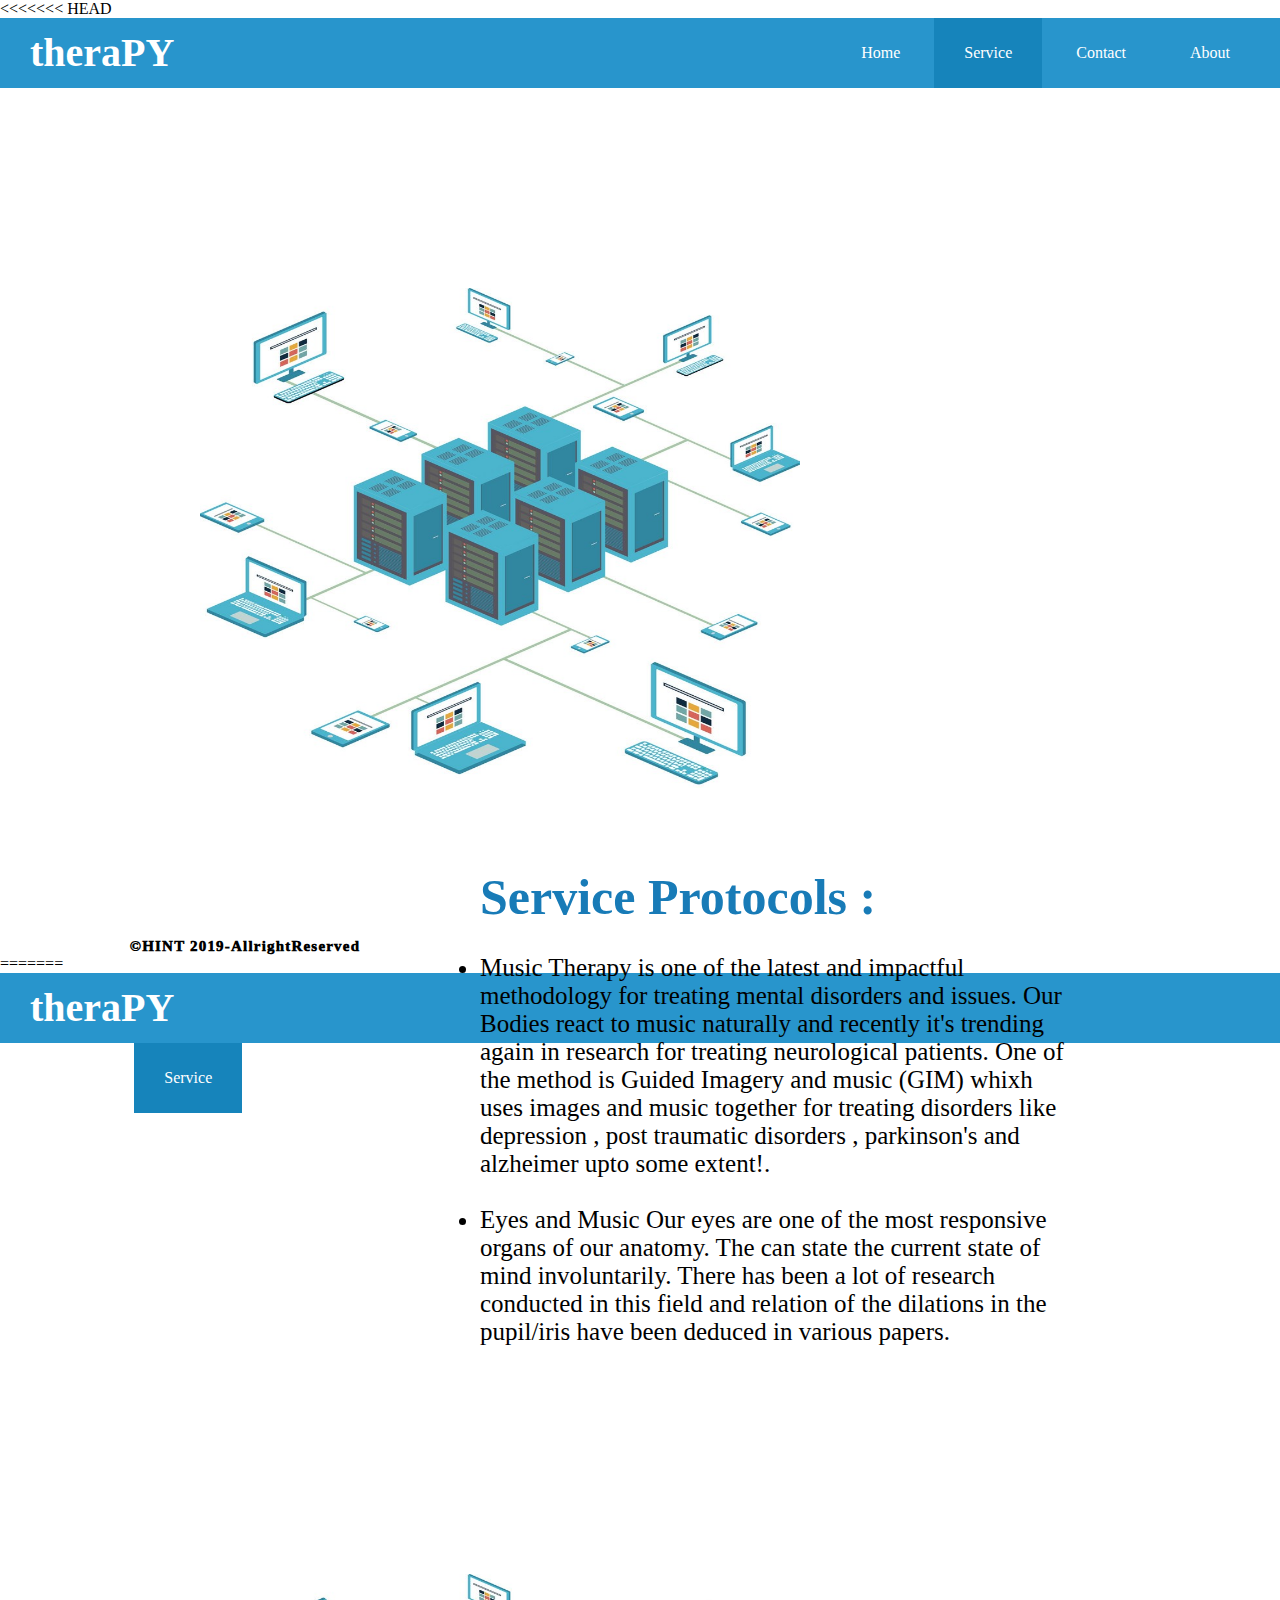
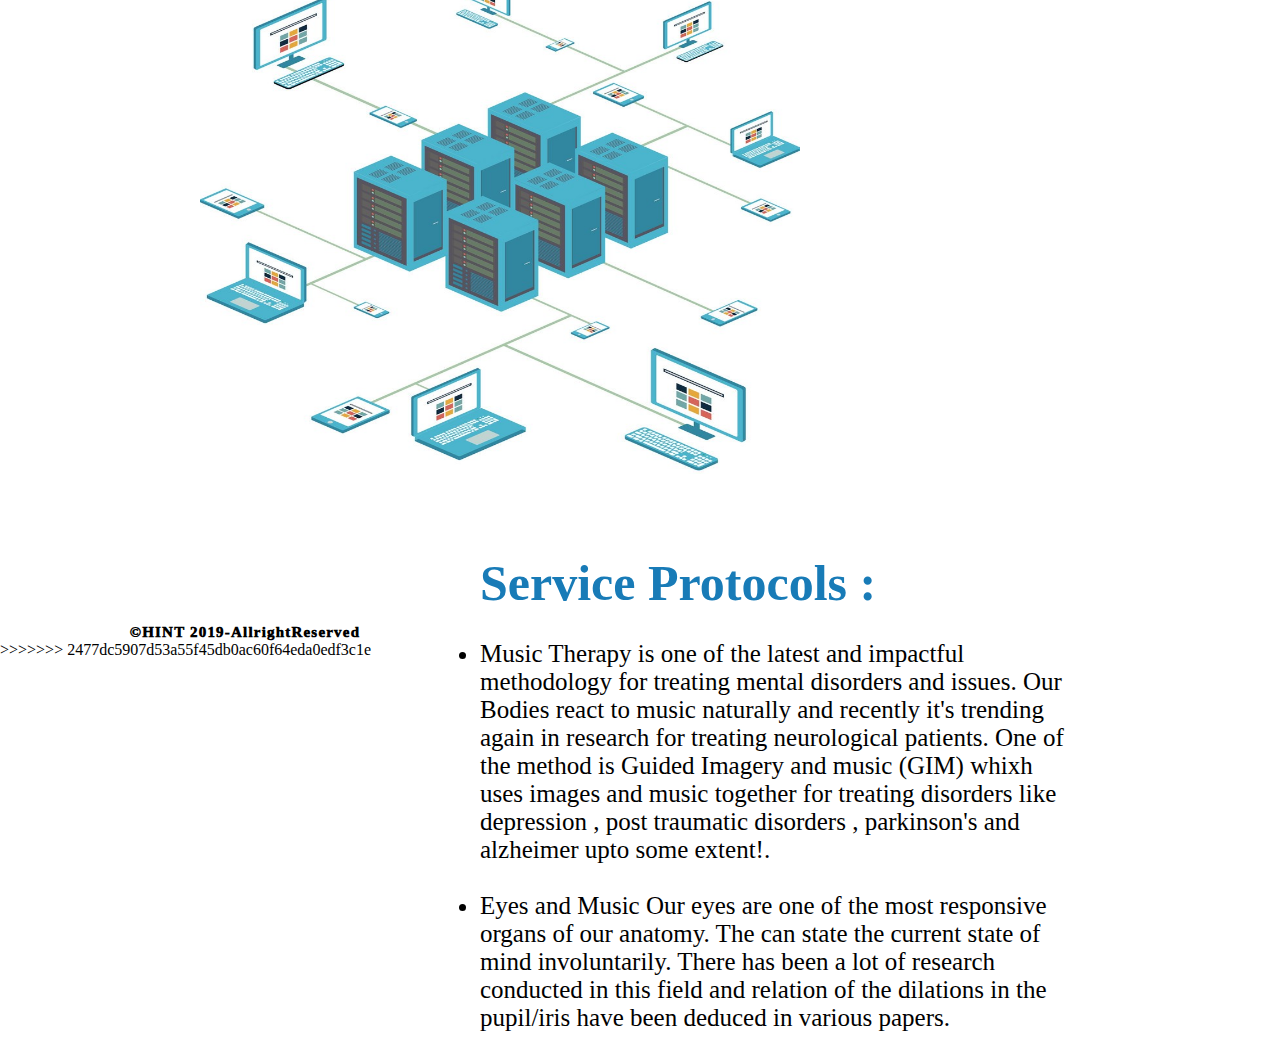
<file: old/html_files/service.html>
<<<<<<< HEAD
<!DOCTYPE html>
<html>
<head>
	<title>theraPY</title>
	<link rel="stylesheet" type="text/css" href="style.css">
	<link href="https://fonts.googleapis.com/css?family=Comfortaa" rel="stylesheet">
</head>
<body>
<div id="nav1">
	<h1><a href="index.html">theraPY</a></h1>
	<ul>
		<li><a href="index.html">Home</a></li>
		<li id="active"><a href="service.html">Service</a></li>
		<li><a href="contact.html">Contact</a></li>
		<li><a href="about.html">About</a></li>
	</ul>
</div>

<div id="picture">
	<img src="service.jpg">
	<div id="text">
		<h1> Service Protocols :</h1>
		<br>
		<ul> 
			<li><b>Music Therapy</b> is one of the latest and impactful methodology for treating mental disorders and issues. Our Bodies react to music naturally and recently it's trending again in research for treating neurological patients. One of the method is Guided Imagery and music (GIM) whixh uses images and music together for treating disorders like depression , post traumatic disorders , parkinson's and alzheimer upto some extent!.<br></li><br>
			<li><b>Eyes and Music</b> Our eyes are one of the most responsive organs of our anatomy. The can state the current state of mind involuntarily. There has been a lot of research conducted in this field and relation of the dilations in the pupil/iris have been deduced in various papers. <br></li><br>
		</ul>
	</div>
</div>
<div id="service-footer">
		<p>&copy;HINT 2019-AllrightReserved</p>
</div>
</body>
=======
<!DOCTYPE html>
<html>
<head>
	<title>theraPY</title>
	<link rel="stylesheet" type="text/css" href="style.css">
	<link href="https://fonts.googleapis.com/css?family=Comfortaa" rel="stylesheet">
</head>
<body>
<div id="nav1">
	<h1><a href="index.html">theraPY</a></h1>
	<ul>
		<li><a href="index.html">Home</a></li>
		<li id="active"><a href="service.html">Service</a></li>
		<li><a href="contact.html">Contact</a></li>
		<li><a href="about.html">About</a></li>
	</ul>
</div>

<div id="picture">
	<img src="service.jpg">
	<div id="text">
		<h1> Service Protocols :</h1>
		<br>
		<ul> 
			<li><b>Music Therapy</b> is one of the latest and impactful methodology for treating mental disorders and issues. Our Bodies react to music naturally and recently it's trending again in research for treating neurological patients. One of the method is Guided Imagery and music (GIM) whixh uses images and music together for treating disorders like depression , post traumatic disorders , parkinson's and alzheimer upto some extent!.<br></li><br>
			<li><b>Eyes and Music</b> Our eyes are one of the most responsive organs of our anatomy. The can state the current state of mind involuntarily. There has been a lot of research conducted in this field and relation of the dilations in the pupil/iris have been deduced in various papers. <br></li><br>
		</ul>
	</div>
</div>
<div id="service-footer">
		<p>&copy;HINT 2019-AllrightReserved</p>
</div>
</body>
>>>>>>> 2477dc5907d53a55f45db0ac60f64eda0edf3c1e
</html>
</file>
<file: html_files/style.css>
@charset "utf-8";

body{
	font-family: 'Comfortaa', cursive;
}

*{
	padding: 0px;
	margin: 0px;
}

#nav1 {
	width: 100%;
	height: 70px;
	line-height: 70px;
	background: #2895cc;
}

#nav1 h1{
	float: left;
	font-size: 2.5em;
	margin-left: 30px;
}

#nav1 h1 a {
	text-decoration: none;
	color: white;
}

#nav1 ul{
	float: right;
	margin-right: 20px;
}

#nav1 ul li {
	display: inline-block;
	list-style-type: none; 
}

#nav1 ul li a{
	text-decoration: none;
	color: white;
	padding: 30px;
}

#nav1 ul li:hover {
	background: #1684bb;
	transition: all ease-in-out 0.3s;
}

#active{
	background: #1684bb;	
}

#main-content{
	width: 100%;
	height: 900px;
	background: url(bg_image.png) no-repeat;
	background-size: cover; 
	text-align: center;
	color: white;
	line-height: 40px;
}

#main-content p{
	font-size: 36px;
	padding-left: 200px;
	padding-right: 200px;
	padding-bottom: 70px;	
}

#page{	
	width: 170px;
	height: 60px;
	margin-left: auto;
	margin-right: auto;
	line-height: 60px;
	color: white;
	font-weight: 100;
	transition: all ease-in-out 0.9s;
	
}

#page h3 a:hover {
	box-shadow: 0px 0px 10px rgb(9, 48, 72, 0.5);
	color: #ff7745;
	border: 2px solid rgb(9, 48, 72, 0.2);
	border-color: #ff7745;
	background-color: white;
	transition: all ease-in-out 0.3s;
}

#page h3 a{
	color: white;
	background-color: #ff7745;
	border: 2px solid rgb(255, 255, 255, 0);
	border-radius: 10px;
	text-decoration: none;
	font-size: 25px;
	font-weight: 10; 
	padding-left: 30px;
	padding-right: 30px;
	padding-top: 10px;
	padding-bottom: 10px;
	transition: all ease-in-out 0.3s;
}

#video p{
	color: #4a48af;
	font-size: 13px;
	font-weight: 600;
	letter-spacing: .8px;
	text-decoration: none;
}

#video a{
	color: #4a48af;
	font-size: 15px;
	font-weight: 1000;
	letter-spacing: 1.2px;	
	text-decoration: none;
}

#footer p{
	padding-top: 350px;
	color: black;
	font-size: 15px;
	font-weight: 1000;
	letter-spacing: 1.2px;	
	text-decoration: none;	
}

#picture img{
	width: 600px;
	height: 500px;
	align-content: left;
	padding-top: 200px;
	padding-left: 200px;
}

#text{
	float: right;
	width: 600px;
	padding-top: 80px;
	padding-right: 200px;
	font-weight: 100;
	font-size: 25px;
}
#text h1{
	color: #187bb7;
}

#service-footer p{
	padding-top: 150px;
	text-align: center;
	color: black;
	font-size: 15px;
	font-weight: 1000;
	letter-spacing: 1.2px;	
	text-decoration: none;
	padding-left: 10px;
}

form{
	width: 500px;
	height: 500px;
	color: white;
	line-height: 35px;
	background-color: #0f9cc3;
	padding-left: 100px;
	padding-top: 100px;
	border-radius: 10px;
	margin-top: 100px;
	margin-left: 300px;
	float: left;
}

#name{
	width: 300px;
	height: 30px;
	padding: 6px;
	border-radius: 5px; 
	border: 1px solid #CCC;
}

#com{
	width: 300px;
	height: 150px;
	border-radius: 5px;
	padding: 8px;
}

#sub:hover {
	box-shadow: 0px 0px 10px rgb(9, 48, 72, 0.5);
	color: #ff7745;
	border: 2px solid rgb(9, 48, 72, 0.2);
	border-color: #ff7745;
	background-color: white;
	transition: all ease-in-out 0.3s;
}

#sub{
	color: white;
	background-color: #ff7745;
	border: 2px solid rgb(255, 255, 255, 0);
	border-radius: 10px;
	text-decoration: none;
	font-size: 25px;
	font-weight: 10; 
	padding-left: 30px;
	padding-right: 30px;
	padding-top: 10px;
	padding-bottom: 10px;
	transition: all ease-in-out 0.3s;
	cursor: pointer;
}

#con {
	float: right;
	width: 500px;
	padding-right: 300px;
	font-weight: 100;
	font-size: 25px;
	padding-top: 200px;
}

#con h1{
	color: #187bb7;
}

#con h2{
	color: #187bb7;
}

#contact-footer p{
	padding-top: 800px;
	text-align: center;
	color: black;
	font-size: 15px;
	font-weight: 1000;
	letter-spacing: 1.2px;	
	text-decoration: none;
	padding-left: 50px;
}

#child{
	width: 100%;
	height: 420px;
	text-align: center;
	padding-top: 50px;
}
#child h1{
	padding-top: 80px;
	color: #187bb7;
	font-size: 40px;
}

#child p{
	padding-top: 20px;
	font-size: 25px;
	padding-left: 200px;
	padding-right: 200px;
}

#devs {
	float: left;
	border-radius: 15px;
	height: 200px;
	width: 400px;
	border: 2px solid rgb(9, 48, 72, 0.2);
	border-color: #ff7745;
	padding-left: 80px;
	margin-left: 500px;
	padding-top: 30px;
	padding-right: 80px;
	padding-bottom: 40px;
	text-align: center;
	color: #187bb7;
	background-color: white;
}

#devs h1{
	font-size: 30px;
}

#devs p{
	font-size: 25px;
}

#sups{
	border-radius: 15px;
	height: 200px;
	width: 400px;
	background-color: #ff7745;
	padding-left: 80px;
	margin-left: 1000px;
	padding-top: 50px;
	padding-right: 60px;
	padding-bottom: 20px;
	text-align: center;
	color: white;
}

#sups h1{
	font-size: 30px;
}

#sups p{
	font-size: 25px;
}

#about-footer p{
	padding-top: 100px;
	text-align: center;
	color: black;
	font-size: 15px;
	font-weight: 1000;
	letter-spacing: 1.2px;	
	text-decoration: none;
	padding-left: 50px;
}
</file>
<file: static/style.css>
@charset "utf-8";

body{
	font-family: 'Comfortaa', cursive;
}

*{
	padding: 0px;
	margin: 0px;
}

#nav1 {
	width: 100%;
	height: 70px;
	line-height: 70px;
	background: #efbc04;
}

#nav1 h1{
	float: left;
	font-size: 2.5em;
	margin-left: 30px;
}

#nav1 h1 a {
	text-decoration: none;
	color: white;
}

#nav1 ul{
	float: right;
	margin-right: 20px;
}

#nav1 ul li {
	display: inline-block;
	list-style-type: none; 
}

#nav1 ul li a{
	text-decoration: none;
	color: white;
	padding: 30px;
}

#nav1 ul li:hover {
	background: #e58704;
	transition: all ease-in-out 0.3s;
}

#active{
	background: #e58704;	
}

#main-content{
	width: 100%;
	height: 900px;
	background: url(DSc.jpg) no-repeat;
	background-size: cover; 
	text-align: center;
	/*color: white;*/
	line-height: 40px;
}

#main-content p{
	font-size: 36px;
	padding-left: 200px;
	padding-right: 200px;
	padding-bottom: 70px;	
}

#page{	
	width: 170px;
	height: 60px;
	margin-left: auto;
	margin-right: auto;
	line-height: 60px;
	color: white;
	font-weight: 100;
	transition: all ease-in-out 0.9s;
	
}

#page h3 a:hover {
	box-shadow: 0px 0px 10px rgb(9, 48, 72, 0.5);
	color: #ff7745;
	border: 2px solid rgb(9, 48, 72, 0.2);
	border-color: #ff7745;
	background-color: white;
	transition: all ease-in-out 0.3s;
}

#page h3 a{
	color: white;
	background-color: #ff7745;
	border: 2px solid rgb(255, 255, 255, 0);
	border-radius: 10px;
	text-decoration: none;
	font-size: 25px;
	font-weight: 10; 
	padding-left: 30px;
	padding-right: 30px;
	padding-top: 10px;
	padding-bottom: 10px;
	transition: all ease-in-out 0.3s;
}

#video p{
	color: #4a48af;
	font-size: 13px;
	font-weight: 600;
	letter-spacing: .8px;
	text-decoration: none;
}

#video a{
	color: #4a48af;
	font-size: 15px;
	font-weight: 1000;
	letter-spacing: 1.2px;	
	text-decoration: none;
}

#footer p{
	padding-top: 350px;
	color: black;
	font-size: 15px;
	font-weight: 1000;
	letter-spacing: 1.2px;	
	text-decoration: none;
	text-align: center;	
}

#picture img{
	width: 600px;
	height: 500px;
	align-content: left;
	padding-top: 200px;
	padding-left: 200px;
}

#text{
	float: right;
	width: 600px;
	padding-top: 80px;
	padding-right: 200px;
	font-weight: 100;
	font-size: 25px;
}
#text h1{
	color: #187bb7;
}

#service-footer p{
	padding-top: 150px;
	text-align: center;
	color: black;
	font-size: 15px;
	font-weight: 1000;
	letter-spacing: 1.2px;	
	text-decoration: none;
	padding-left: 10px;
}

form{
	width: 500px;
	height: 500px;
	color: white;
	line-height: 35px;
	background-color: #efbc04;
	padding-left: 100px;
	padding-top: 100px;
	border-radius: 10px;
	margin-top: 100px;
	margin-left: 300px;
	float: left;
}

#name{
	width: 300px;
	height: 30px;
	padding: 6px;
	border-radius: 5px; 
	border: 1px solid #CCC;
}

#com{
	width: 300px;
	height: 150px;
	border-radius: 5px;
	padding: 8px;
}

#sub:hover {
	box-shadow: 0px 0px 10px rgb(9, 48, 72, 0.5);
	color: #ff7745;
	border: 2px solid rgb(9, 48, 72, 0.2);
	border-color: #ff7745;
	background-color: white;
	transition: all ease-in-out 0.3s;
}

#sub{
	color: white;
	background-color: #ff7745;
	border: 2px solid rgb(255, 255, 255, 0);
	border-radius: 10px;
	text-decoration: none;
	font-size: 25px;
	font-weight: 10; 
	padding-left: 30px;
	padding-right: 30px;
	padding-top: 10px;
	padding-bottom: 10px;
	transition: all ease-in-out 0.3s;
	cursor: pointer;
}

#con {
	float: right;
	width: 500px;
	padding-right: 300px;
	font-weight: 100;
	font-size: 25px;
	padding-top: 200px;
}

#con h1{
	color: #187bb7;
}

#con h2{
	color: #187bb7;
}

#contact-footer p{
	padding-top: 800px;
	text-align: center;
	color: black;
	font-size: 15px;
	font-weight: 1000;
	letter-spacing: 1.2px;	
	text-decoration: none;
	padding-left: 50px;
}

#child{
	width: 100%;
	height: 420px;
	text-align: center;
	padding-top: 50px;
}
#child h1{
	padding-top: 80px;
	color: #187bb7;
	font-size: 40px;
}

#child p{
	padding-top: 20px;
	font-size: 25px;
	padding-left: 200px;
	padding-right: 200px;
}

#devs {
	float: left;
	border-radius: 15px;
	height: 200px;
	width: 400px;
	border: 2px solid rgb(9, 48, 72, 0.2);
	border-color: #ff7745;
	padding-left: 80px;
	margin-left: 500px;
	padding-top: 30px;
	padding-right: 80px;
	padding-bottom: 40px;
	text-align: center;
	color: #187bb7;
	background-color: white;
}

#devs h1{
	font-size: 30px;
}

#devs p{
	font-size: 25px;
}

#sups{
	border-radius: 15px;
	height: 200px;
	width: 400px;
	background-color: #ff7745;
	padding-left: 80px;
	margin-left: 1000px;
	padding-top: 50px;
	padding-right: 60px;
	padding-bottom: 20px;
	text-align: center;
	color: white;
}

#sups h1{
	font-size: 30px;
}

#sups p{
	font-size: 25px;
}

#about-footer p{
	padding-top: 100px;
	text-align: center;
	color: black;
	font-size: 15px;
	font-weight: 1000;
	letter-spacing: 1.2px;	
	text-decoration: none;
	padding-left: 50px;
}
</file>
<file: old/html_files/style.css>
<<<<<<< HEAD
@charset "utf-8";

body{
	font-family: 'Comfortaa', cursive;
}

*{
	padding: 0px;
	margin: 0px;
}

#nav1 {
	width: 100%;
	height: 70px;
	line-height: 70px;
	background: #2895cc;
}

#nav1 h1{
	float: left;
	font-size: 2.5em;
	margin-left: 30px;
}

#nav1 h1 a {
	text-decoration: none;
	color: white;
}

#nav1 ul{
	float: right;
	margin-right: 20px;
}

#nav1 ul li {
	display: inline-block;
	list-style-type: none; 
}

#nav1 ul li a{
	text-decoration: none;
	color: white;
	padding: 30px;
}

#nav1 ul li:hover {
	background: #1684bb;
	transition: all ease-in-out 0.3s;
}

#active{
	background: #1684bb;	
}

#main-content{
	width: 100%;
	height: 900px;
	background: url(bg_image.png) no-repeat;
	background-size: cover; 
	text-align: center;
	color: white;
	line-height: 40px;
}

#main-content p{
	font-size: 36px;
	padding-left: 200px;
	padding-right: 200px;
	padding-bottom: 70px;	
}

#page{	
	width: 170px;
	height: 60px;
	margin-left: auto;
	margin-right: auto;
	line-height: 60px;
	color: white;
	font-weight: 100;
	transition: all ease-in-out 0.9s;
	
}

#page h3 a:hover {
	box-shadow: 0px 0px 10px rgb(9, 48, 72, 0.5);
	color: #ff7745;
	border: 2px solid rgb(9, 48, 72, 0.2);
	border-color: #ff7745;
	background-color: white;
	transition: all ease-in-out 0.3s;
}

#page h3 a{
	color: white;
	background-color: #ff7745;
	border: 2px solid rgb(255, 255, 255, 0);
	border-radius: 10px;
	text-decoration: none;
	font-size: 25px;
	font-weight: 10; 
	padding-left: 30px;
	padding-right: 30px;
	padding-top: 10px;
	padding-bottom: 10px;
	transition: all ease-in-out 0.3s;
}

#video p{
	color: #4a48af;
	font-size: 13px;
	font-weight: 600;
	letter-spacing: .8px;
	text-decoration: none;
}

#video a{
	color: #4a48af;
	font-size: 15px;
	font-weight: 1000;
	letter-spacing: 1.2px;	
	text-decoration: none;
}

#footer p{
	padding-top: 350px;
	color: black;
	font-size: 15px;
	font-weight: 1000;
	letter-spacing: 1.2px;	
	text-decoration: none;	
}

#picture img{
	width: 600px;
	height: 500px;
	align-content: left;
	padding-top: 200px;
	padding-left: 200px;
}

#text{
	float: right;
	width: 600px;
	padding-top: 80px;
	padding-right: 200px;
	font-weight: 100;
	font-size: 25px;
}
#text h1{
	color: #187bb7;
}

#service-footer p{
	padding-top: 150px;
	text-align: center;
	color: black;
	font-size: 15px;
	font-weight: 1000;
	letter-spacing: 1.2px;	
	text-decoration: none;
	padding-left: 10px;
}

form{
	width: 500px;
	height: 500px;
	color: white;
	line-height: 35px;
	background-color: #0f9cc3;
	padding-left: 100px;
	padding-top: 100px;
	border-radius: 10px;
	margin-top: 100px;
	margin-left: 300px;
	float: left;
}

#name{
	width: 300px;
	height: 30px;
	padding: 6px;
	border-radius: 5px; 
	border: 1px solid #CCC;
}

#com{
	width: 300px;
	height: 150px;
	border-radius: 5px;
	padding: 8px;
}

#sub:hover {
	box-shadow: 0px 0px 10px rgb(9, 48, 72, 0.5);
	color: #ff7745;
	border: 2px solid rgb(9, 48, 72, 0.2);
	border-color: #ff7745;
	background-color: white;
	transition: all ease-in-out 0.3s;
}

#sub{
	color: white;
	background-color: #ff7745;
	border: 2px solid rgb(255, 255, 255, 0);
	border-radius: 10px;
	text-decoration: none;
	font-size: 25px;
	font-weight: 10; 
	padding-left: 30px;
	padding-right: 30px;
	padding-top: 10px;
	padding-bottom: 10px;
	transition: all ease-in-out 0.3s;
	cursor: pointer;
}

#con {
	float: right;
	width: 500px;
	padding-right: 300px;
	font-weight: 100;
	font-size: 25px;
	padding-top: 200px;
}

#con h1{
	color: #187bb7;
}

#con h2{
	color: #187bb7;
}

#contact-footer p{
	padding-top: 800px;
	text-align: center;
	color: black;
	font-size: 15px;
	font-weight: 1000;
	letter-spacing: 1.2px;	
	text-decoration: none;
	padding-left: 50px;
}

#child{
	width: 100%;
	height: 420px;
	text-align: center;
	padding-top: 50px;
}
#child h1{
	padding-top: 80px;
	color: #187bb7;
	font-size: 40px;
}

#child p{
	padding-top: 20px;
	font-size: 25px;
	padding-left: 200px;
	padding-right: 200px;
}

#devs {
	float: left;
	border-radius: 15px;
	height: 200px;
	width: 400px;
	border: 2px solid rgb(9, 48, 72, 0.2);
	border-color: #ff7745;
	padding-left: 80px;
	margin-left: 500px;
	padding-top: 30px;
	padding-right: 80px;
	padding-bottom: 40px;
	text-align: center;
	color: #187bb7;
	background-color: white;
}

#devs h1{
	font-size: 30px;
}

#devs p{
	font-size: 25px;
}

#sups{
	border-radius: 15px;
	height: 200px;
	width: 400px;
	background-color: #ff7745;
	padding-left: 80px;
	margin-left: 1000px;
	padding-top: 50px;
	padding-right: 60px;
	padding-bottom: 20px;
	text-align: center;
	color: white;
}

#sups h1{
	font-size: 30px;
}

#sups p{
	font-size: 25px;
}

#about-footer p{
	padding-top: 100px;
	text-align: center;
	color: black;
	font-size: 15px;
	font-weight: 1000;
	letter-spacing: 1.2px;	
	text-decoration: none;
	padding-left: 50px;
=======
@charset "utf-8";

body{
	font-family: 'Comfortaa', cursive;
}

*{
	padding: 0px;
	margin: 0px;
}

#nav1 {
	width: 100%;
	height: 70px;
	line-height: 70px;
	background: #2895cc;
}

#nav1 h1{
	float: left;
	font-size: 2.5em;
	margin-left: 30px;
}

#nav1 h1 a {
	text-decoration: none;
	color: white;
}

#nav1 ul{
	float: right;
	margin-right: 20px;
}

#nav1 ul li {
	display: inline-block;
	list-style-type: none; 
}

#nav1 ul li a{
	text-decoration: none;
	color: white;
	padding: 30px;
}

#nav1 ul li:hover {
	background: #1684bb;
	transition: all ease-in-out 0.3s;
}

#active{
	background: #1684bb;	
}

#main-content{
	width: 100%;
	height: 900px;
	background: url(bg_image.png) no-repeat;
	background-size: cover; 
	text-align: center;
	color: white;
	line-height: 40px;
}

#main-content p{
	font-size: 36px;
	padding-left: 200px;
	padding-right: 200px;
	padding-bottom: 70px;	
}

#page{	
	width: 170px;
	height: 60px;
	margin-left: auto;
	margin-right: auto;
	line-height: 60px;
	color: white;
	font-weight: 100;
	transition: all ease-in-out 0.9s;
	
}

#page h3 a:hover {
	box-shadow: 0px 0px 10px rgb(9, 48, 72, 0.5);
	color: #ff7745;
	border: 2px solid rgb(9, 48, 72, 0.2);
	border-color: #ff7745;
	background-color: white;
	transition: all ease-in-out 0.3s;
}

#page h3 a{
	color: white;
	background-color: #ff7745;
	border: 2px solid rgb(255, 255, 255, 0);
	border-radius: 10px;
	text-decoration: none;
	font-size: 25px;
	font-weight: 10; 
	padding-left: 30px;
	padding-right: 30px;
	padding-top: 10px;
	padding-bottom: 10px;
	transition: all ease-in-out 0.3s;
}

#video p{
	color: #4a48af;
	font-size: 13px;
	font-weight: 600;
	letter-spacing: .8px;
	text-decoration: none;
}

#video a{
	color: #4a48af;
	font-size: 15px;
	font-weight: 1000;
	letter-spacing: 1.2px;	
	text-decoration: none;
}

#footer p{
	padding-top: 350px;
	color: black;
	font-size: 15px;
	font-weight: 1000;
	letter-spacing: 1.2px;	
	text-decoration: none;	
}

#picture img{
	width: 600px;
	height: 500px;
	align-content: left;
	padding-top: 200px;
	padding-left: 200px;
}

#text{
	float: right;
	width: 600px;
	padding-top: 80px;
	padding-right: 200px;
	font-weight: 100;
	font-size: 25px;
}
#text h1{
	color: #187bb7;
}

#service-footer p{
	padding-top: 150px;
	text-align: center;
	color: black;
	font-size: 15px;
	font-weight: 1000;
	letter-spacing: 1.2px;	
	text-decoration: none;
	padding-left: 10px;
}

form{
	width: 500px;
	height: 500px;
	color: white;
	line-height: 35px;
	background-color: #0f9cc3;
	padding-left: 100px;
	padding-top: 100px;
	border-radius: 10px;
	margin-top: 100px;
	margin-left: 300px;
	float: left;
}

#name{
	width: 300px;
	height: 30px;
	padding: 6px;
	border-radius: 5px; 
	border: 1px solid #CCC;
}

#com{
	width: 300px;
	height: 150px;
	border-radius: 5px;
	padding: 8px;
}

#sub:hover {
	box-shadow: 0px 0px 10px rgb(9, 48, 72, 0.5);
	color: #ff7745;
	border: 2px solid rgb(9, 48, 72, 0.2);
	border-color: #ff7745;
	background-color: white;
	transition: all ease-in-out 0.3s;
}

#sub{
	color: white;
	background-color: #ff7745;
	border: 2px solid rgb(255, 255, 255, 0);
	border-radius: 10px;
	text-decoration: none;
	font-size: 25px;
	font-weight: 10; 
	padding-left: 30px;
	padding-right: 30px;
	padding-top: 10px;
	padding-bottom: 10px;
	transition: all ease-in-out 0.3s;
	cursor: pointer;
}

#con {
	float: right;
	width: 500px;
	padding-right: 300px;
	font-weight: 100;
	font-size: 25px;
	padding-top: 200px;
}

#con h1{
	color: #187bb7;
}

#con h2{
	color: #187bb7;
}

#contact-footer p{
	padding-top: 800px;
	text-align: center;
	color: black;
	font-size: 15px;
	font-weight: 1000;
	letter-spacing: 1.2px;	
	text-decoration: none;
	padding-left: 50px;
}

#child{
	width: 100%;
	height: 420px;
	text-align: center;
	padding-top: 50px;
}
#child h1{
	padding-top: 80px;
	color: #187bb7;
	font-size: 40px;
}

#child p{
	padding-top: 20px;
	font-size: 25px;
	padding-left: 200px;
	padding-right: 200px;
}

#devs {
	float: left;
	border-radius: 15px;
	height: 200px;
	width: 400px;
	border: 2px solid rgb(9, 48, 72, 0.2);
	border-color: #ff7745;
	padding-left: 80px;
	margin-left: 500px;
	padding-top: 30px;
	padding-right: 80px;
	padding-bottom: 40px;
	text-align: center;
	color: #187bb7;
	background-color: white;
}

#devs h1{
	font-size: 30px;
}

#devs p{
	font-size: 25px;
}

#sups{
	border-radius: 15px;
	height: 200px;
	width: 400px;
	background-color: #ff7745;
	padding-left: 80px;
	margin-left: 1000px;
	padding-top: 50px;
	padding-right: 60px;
	padding-bottom: 20px;
	text-align: center;
	color: white;
}

#sups h1{
	font-size: 30px;
}

#sups p{
	font-size: 25px;
}

#about-footer p{
	padding-top: 100px;
	text-align: center;
	color: black;
	font-size: 15px;
	font-weight: 1000;
	letter-spacing: 1.2px;	
	text-decoration: none;
	padding-left: 50px;
>>>>>>> 2477dc5907d53a55f45db0ac60f64eda0edf3c1e
}
</file>
